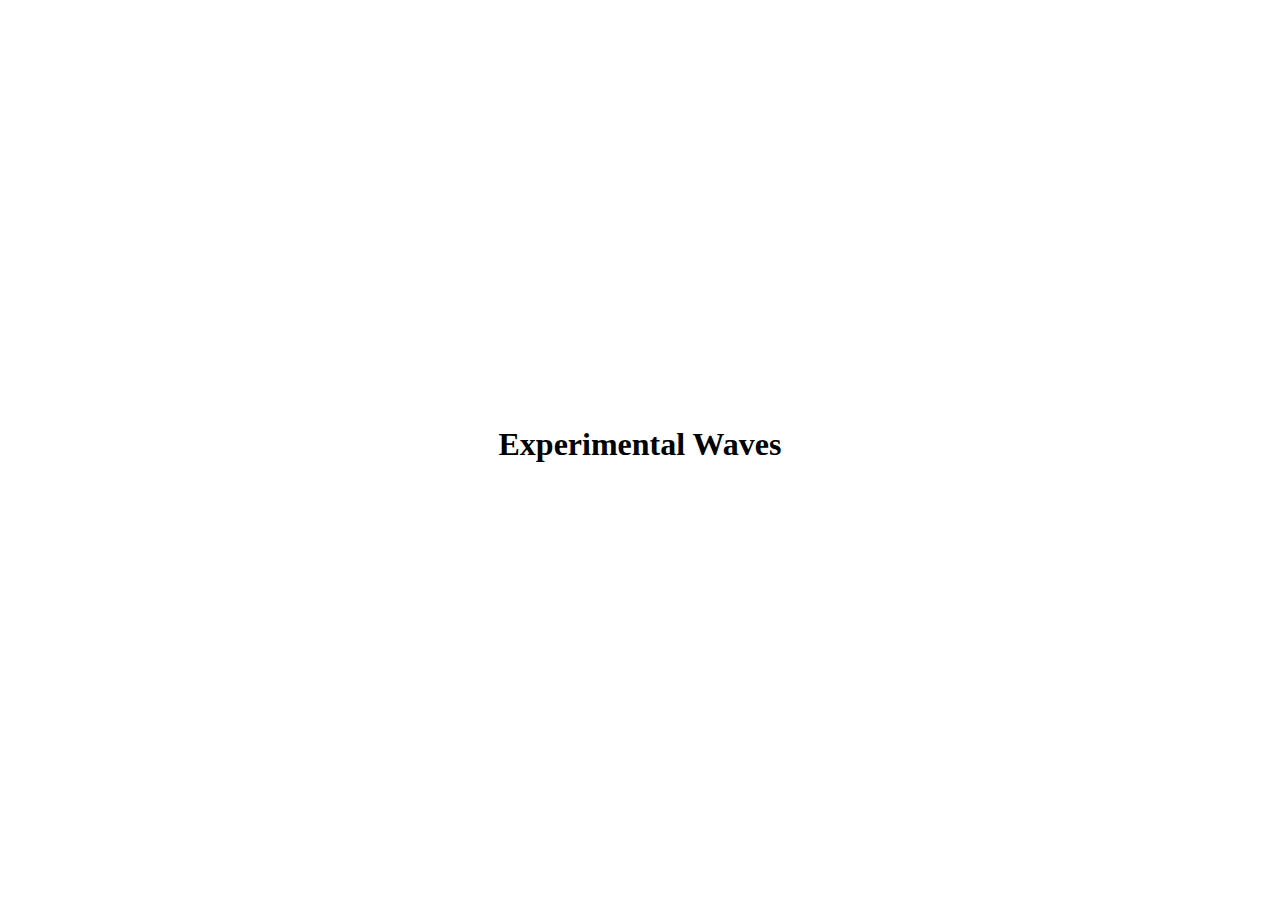
<file: index.html>
<!DOCTYPE html>
<html lang="en" dir="ltr">
  <head>
    <meta charset="utf-8">
    <title>Experimental Waves</title>
    <style media="screen">
      body {margin: 0;}
      canvas {width: 100%; height:100%;}
      #title {
      	position: absolute;
      	top: 45%;
      	width: 100%;
      	text-align: center;
      	z-index: 100;
      	display:block;
        -webkit-text-fill: false;
        -webkit-text-stroke-color: white;
        -webkit-text-fill-color: none;
      }
    </style>
  </head>

  <body>
    <div class=wrap>
      <script src="js/three.js"></script>
      <script src="js/SVGLoader.js"></script>
      <script src="js/SVGRenderer.js"></script>
      <script src="js/stats.min.js"></script>
      <script src="js/OrbitControls.js"></script>

      <!-- <script src='js/threex.terrain.js'></script>
      <script src="js/SimplexNoise.js"></script> -->

      <script id="vertexShader" type="x-shader/x-vertex">
          void main() {
              gl_Position = vec4( position, 1.0 );
          }
      </script>
      <div id="container"></div>
      <h1 id="title">Experimental Waves</h1>

      <script id="fragmentShader" type="x-shader/x-fragment">
          uniform vec2 u_resolution;
          uniform vec2 u_mouse;
          uniform float u_wheel;
          uniform float u_time;
          uniform int paletteSelect;

          vec3 pal( in float t, in vec3 a, in vec3 b, in vec3 c, in vec3 d, in float range )
          {
              //d = vec3(0,0,0);
              return a + b*cos( 6.28 * ( c * t + d ) ); // less than 6.28 results in "muted" palette -- subset of full
          }
          // COLOR PALETTE SELECTOR
          vec3 spectral_palette(float x, float range, int paletteSelect) {
              if(paletteSelect==0)     {return pal( x, vec3(0.2,0.1,0.5),vec3(0.5,0.5,0.1),vec3(1.0,0.7,0.7),vec3(0.0,0.0,0.0), range);}
              else if(paletteSelect==1){return pal( x, vec3(0.5,0.5,0.5),vec3(0.5,0.5,0.5),vec3(1.0,0.7,0.4),vec3(0.0,0.15,0.20), range);}
              else if(paletteSelect==2){return pal( x, vec3(0.5,0.5,0.5),vec3(0.5,0.5,0.5),vec3(1.0,1.0,1.0),vec3(0.0,0.33,0.67), range);}
              else if(paletteSelect==3){return pal( x, vec3(0.5,0.5,0.5),vec3(0.5,0.5,0.5),vec3(1.0,1.0,0.5),vec3(0.8,0.90,0.30), range);}
              else if(paletteSelect==4){return pal( x, vec3(0.5,0.5,0.5),vec3(0.5,0.5,0.5),vec3(1.0,1.0,1.0),vec3(0.0,0.10,0.20), range);}
              else {
              return pal( x, vec3(0.2,0.1,0.5),vec3(0.5,0.5,0.2),vec3(1.0,0.7,0.7),vec3(0.0,0.22,0.91), range);}
          }

          void main()
          {
            vec2 p = (gl_FragCoord.xy-u_resolution.xy)/max(u_resolution.x,u_resolution.y); // 2.0*
            float mouseY_amt = 0.003;
            float waveDensity = 0.66; // best between 0.5 and 0.8

            //#pragma unroll_loop
            for( int i = 1; i < 33 ; i++ ) {

              p=p+vec2(
                waveDensity / float(i) * cos( float(i) * p.y + u_time +0.1*float(i) + -1.4 ) + u_wheel, // +10.0 // put inside cos -- + mouseY_amt * u_mouse.y
                waveDensity / float(i) * cos( float(i) * p.x + u_time +0.1*float(i) ) //-1.4 // + mouseY_amt * u_mouse.x

              );

            }
            // PAT: settings: limit = 3.1415 / 1.0, offset = 0.1, speed = 0.1, colorrange = 0.1
            // EXP: settings: limit = 3.1415 / 1.0, offset = 0.1, speed = 0.1, colorrange = 1.54
            float limit = 3.1415 / 60.0 ;
            float offset = 1.0 ; //1.0
            float speed = 0.01 ;
            float colorRange = 742.0 / u_resolution.x ; // use color range in circle around mouse to effect

            float range = limit * (offset + limit * cos(u_time * speed)); // evolving colors 6.28 = "static", 0.1 = strobe
            vec3 col=spectral_palette(p.x-1.0, range, paletteSelect); //range = 48.5
            gl_FragColor=vec4(pow(col,vec3(1.0/2.2)),1.0); //1.0/2.2
          }
      </script>
      <script>
          var container;
          var title;
          var camera, scene, renderer;
          var uniforms;
          var mesh;

          init();
          loadSVG();
          GameLoop();



          function init()
          {
              container = document.getElementById( 'container' );
              title = document.getElementById( 'title' );

              camera = new THREE.PerspectiveCamera( 75, window.innerWidth / window.innerHeight, 0.1, 1000 );

              scene = new THREE.Scene();

              var geometry = new THREE.PlaneBufferGeometry( 5, 20, );
              //var geometry = new THREE.BoxBufferGeometry( 10, 10, 1 );

              uniforms = {
                  u_time: { type: "f", value: 1.0 },
                  u_resolution: { type: "v2", value: new THREE.Vector2() },
                  u_mouse: { type: "v2", value: new THREE.Vector2() },
                  u_wheel: {type: "f", value: Math.random() * 100 }, //11.0 has the spiral
                  paletteSelect: {type: "i", value: 0},
              };

              document.onclick = function(e){
                  // if (uniforms.paletteSelect.value < 4){ // number of palette variations
                  //   uniforms.paletteSelect.value++;
                  // }
                  // else uniforms.paletteSelect.value = 0;
                  // console.log(uniforms.paletteSelect.value);
                  uniforms.u_wheel.value += 1.0;
                  console.log(uniforms.u_wheel.value)
              }

              var material = new THREE.ShaderMaterial( {
                  uniforms: uniforms,
                  vertexShader: document.getElementById( 'vertexShader' ).textContent,
                  fragmentShader: document.getElementById( 'fragmentShader' ).textContent,
                  depthTest: true,
                  depthWrite: true
              } );

              //var material = new THREE.MeshBasicMaterial({color: #d6b513})

              mesh = new THREE.Mesh( geometry, material );
              scene.add( mesh );

              renderer = new THREE.WebGLRenderer();
              renderer.setPixelRatio( window.devicePixelRatio );
              container.appendChild( renderer.domElement );

              onWindowResize();

              // var stats = new Stats();
              // stats.showPanel( 1 ); // 0: fps, 1: ms, 2: mb, 3+: custom
              // document.body.appendChild( stats.dom );

              window.addEventListener( 'resize', onWindowResize, false );

              document.onmousemove = function(e){
                uniforms.u_mouse.value.x = e.pageX
                uniforms.u_mouse.value.y = e.pageY
              }

              var zoom = 1.0;
              document.onwheel = function(e){
                zoom += e.deltaY / 4.819 / 100.0 // 4.819 is the amount of scroll on Pat's mouse, discovered thru log
                uniforms.u_wheel.value += zoom;
                console.log(uniforms.u_wheel.value)
              }
          }

          function onWindowResize( event )
          {
              renderer.setSize( window.innerWidth, window.innerHeight );
              uniforms.u_resolution.value.x = renderer.domElement.width;
              uniforms.u_resolution.value.y = renderer.domElement.height;
          }

          // game logic
          function update()
          {
              // mesh.rotation.x += 0.1;
              // mesh.rotation.y += 0.1;
          }

          function render()
          {
              uniforms.u_time.value += 0.001; // SPEED OF MOVEMENT
              renderer.render( scene, camera );
          }

          // run game loop (update, render, repeat)
          function GameLoop( )
          {
            requestAnimationFrame( GameLoop );

            //stats.begin();
            update( );
            render( );
            //stats.end();
          };

          function loadSVG()
          {
            // instantiate a loader
            var loader = new THREE.SVGLoader();

            // load a SVG resource
            loader.load(
              // resource URL
              'img/logo.svg',
              // called when the resource is loaded
              function ( data ) {

                var paths = data.paths;
                var group = new THREE.Group();

                for ( var i = 0; i < paths.length; i ++ ) {

                  var path = paths[ i ];

                  var material = new THREE.MeshBasicMaterial( {
                    color: #d6b513, //path.color 0xd6b513
                    side: THREE.DoubleSide,
                    depthWrite: false
                  } );

                  var shapes = path.toShapes( true );

                  for ( var j = 0; j < shapes.length; j ++ ) {

                    var shape = shapes[ j ];
                    var geometry = new THREE.ShapeBufferGeometry( shape );
                    var mesh = new THREE.Mesh( geometry, material );
                    group.add( mesh );

                  }

                }

                scene.add( group );

                svg_renderer = new SVGRenderer.render(scene, camera);
                scene.add( svg_renderer );
                svg_renderer.setSize( 500, 500);

              },
              // called when loading is in progresses
              function ( xhr ) {

                console.log( ( xhr.loaded / xhr.total * 100 ) + '% loaded' );

              },
              // called when loading has errors
              function ( error ) {

                console.log( 'An error happened' );
              }
            );
          }
      </script>
    </div>
  </body>
</html>
</file>
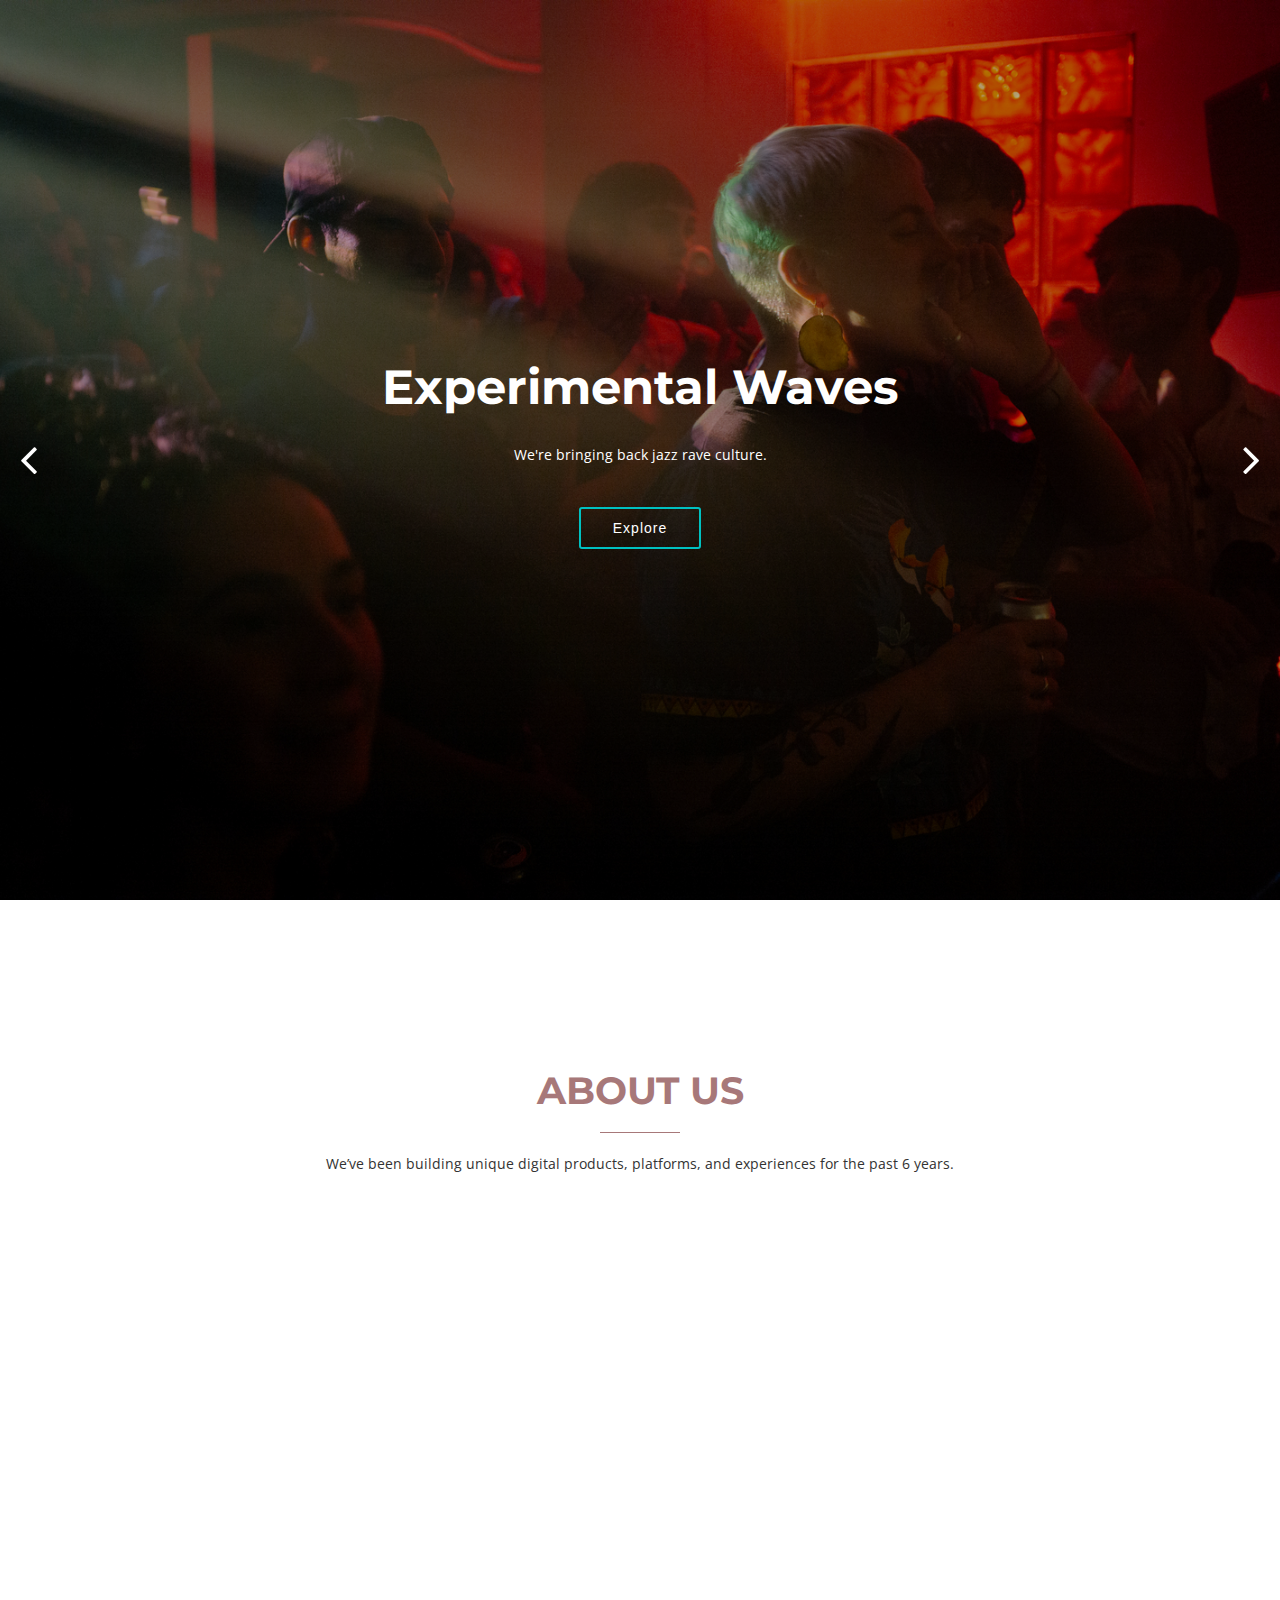
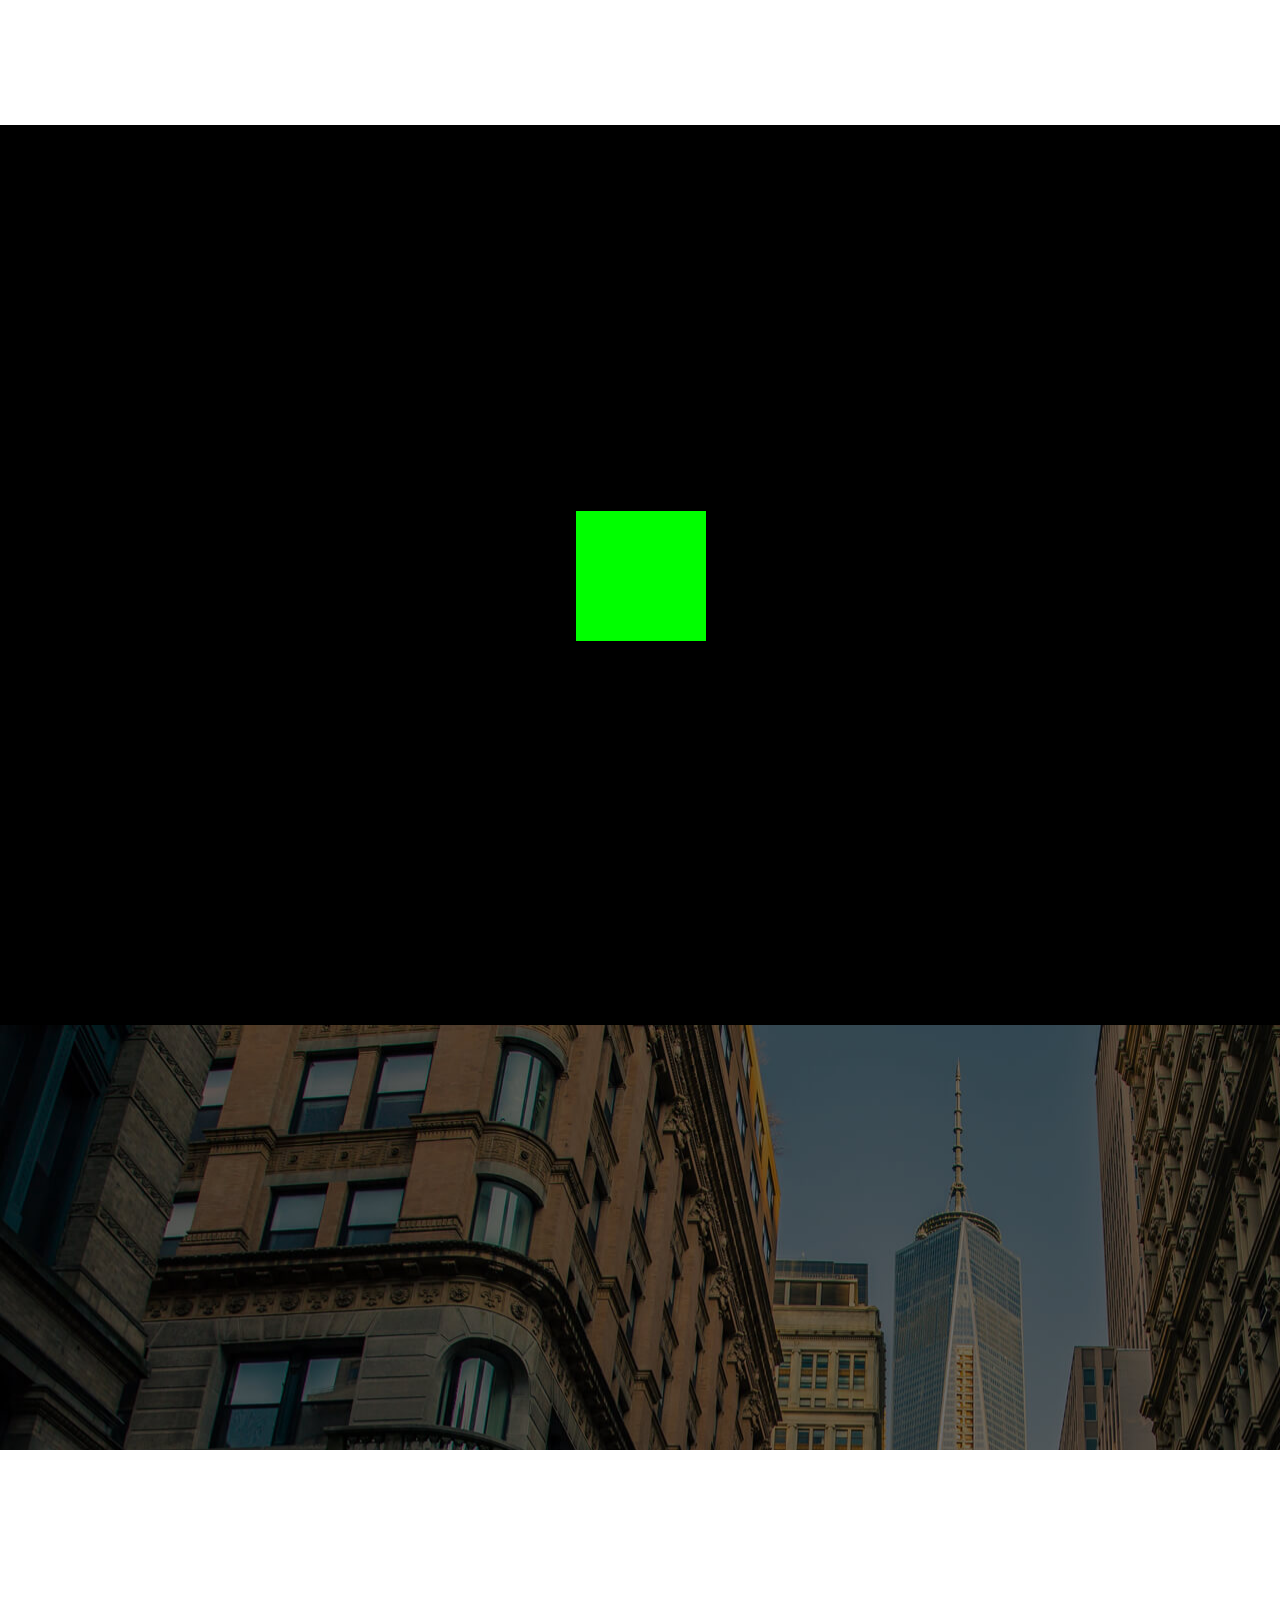
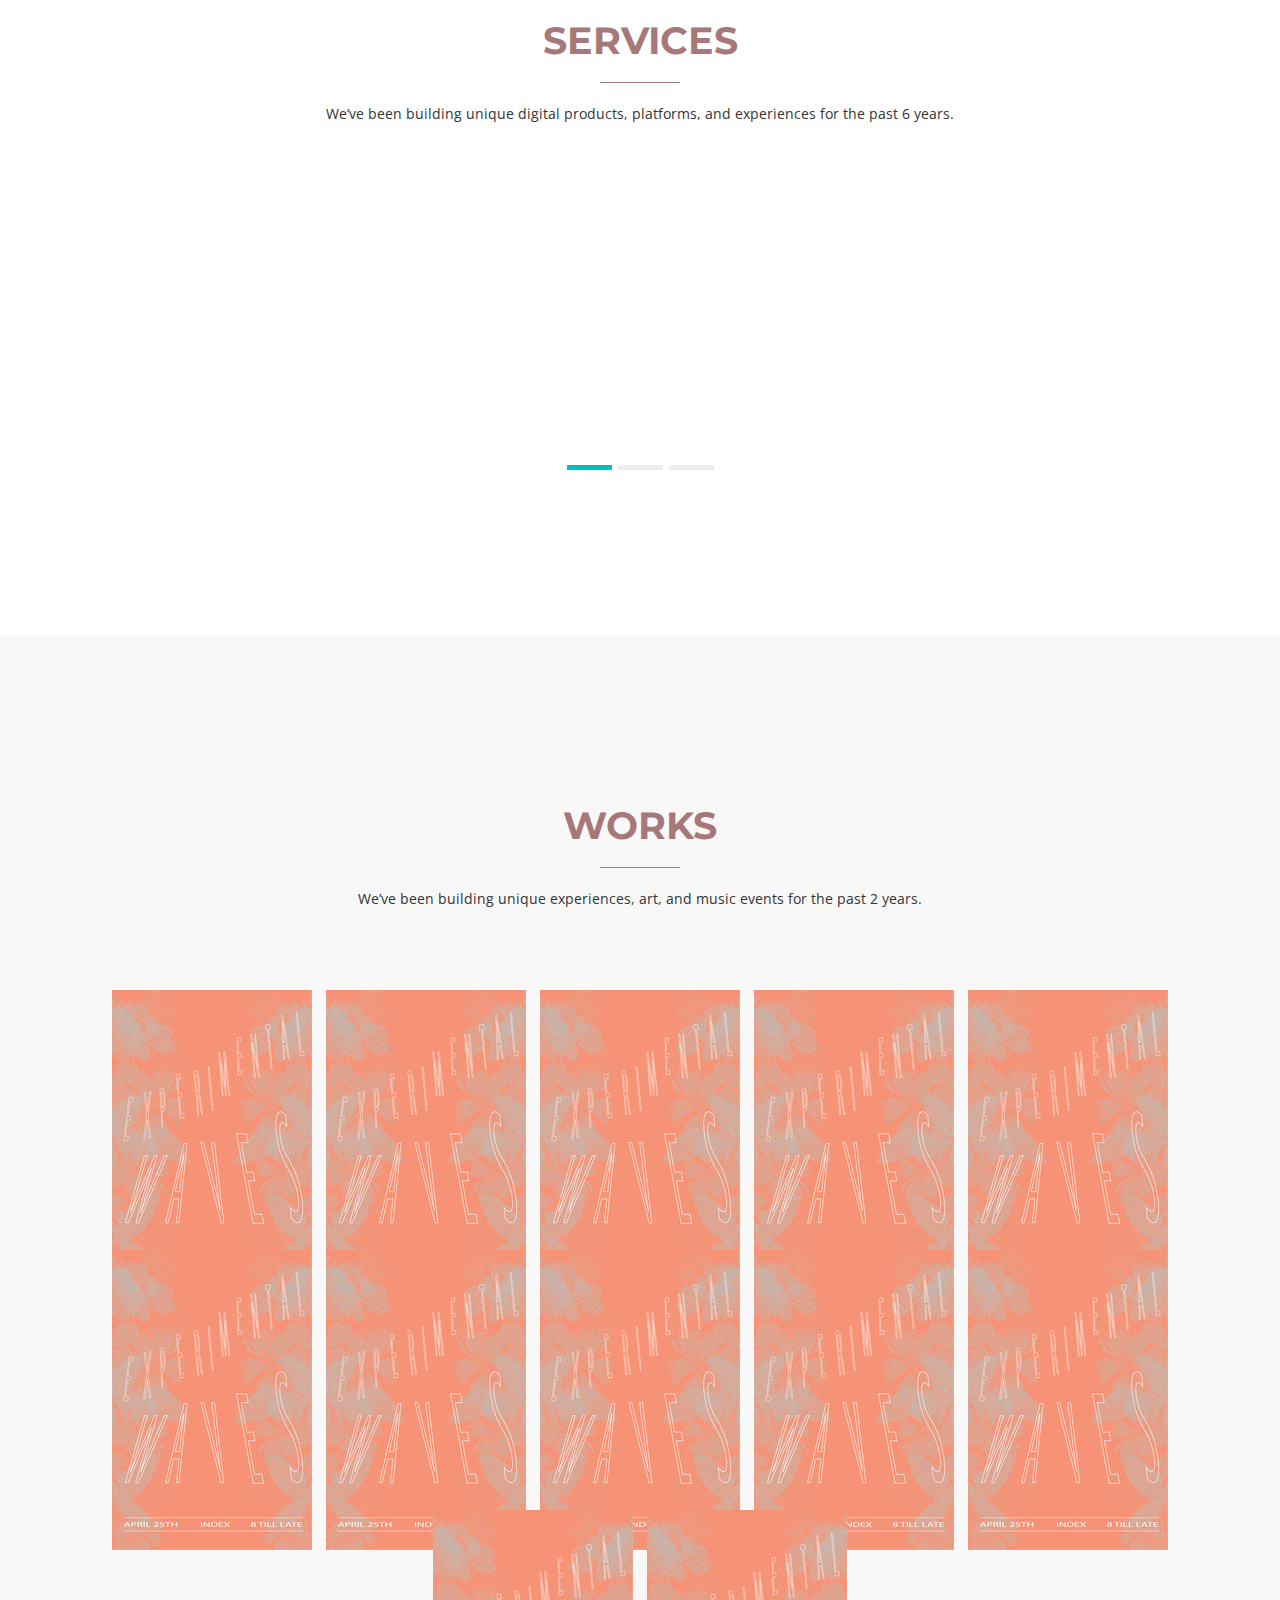
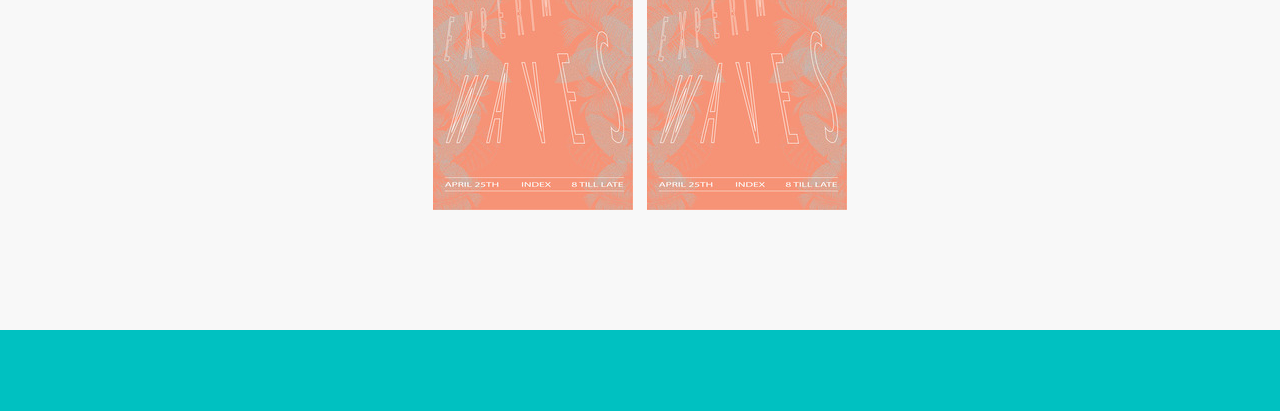
<file: bootstrapped_index.html>
<!DOCTYPE html>
<html>

<head>
  <title>Experimental Waves</title>
  <meta charset="utf-8" />
  <meta content="width=device-width, initial-scale=1, maximum-scale=1, user-scalable=no" name="viewport">
  <!-- css -->
  <link href="https://fonts.googleapis.com/css?family=Montserrat:400,700|Open+Sans:400,300,700,800" rel="stylesheet" media="screen">

  <link href="css/bootstrap.min.css" rel="stylesheet" media="screen">
  <link href="css/style.css" rel="stylesheet" media="screen">
  <link href="color/default.css" rel="stylesheet" media="screen">

  <!-- =======================================================
    Theme URL: https://bootstrapmade.com/alstar-free-parallax-bootstrap-template/
    Author: Patrick Wilkie
    Author URL: https://patchworquill.github.io
  ======================================================= -->
</head>

<body>

  <!-- Navigation -->
  <nav class="navbar navbar-default" role="navigation">
    <div class="container">
      <div class="navbar-header">
        <button type="button" class="navbar-toggle" data-toggle="collapse" data-target=".navbar-ex1-collapse">
          <span class="sr-only">Toggle nav</span>
          <span class="icon-bar"></span>
          <span class="icon-bar"></span>
          <span class="icon-bar"></span>
        </button>

        <!-- Logo text or image -->
        <a class="navbar-brand" href="index.html">Experimental Waves</a>

      </div>
      <div class="navigation collapse navbar-collapse navbar-ex1-collapse">
        <ul class="nav navbar-nav">
          <li class="current"><a href="#intro">Home</a></li>
          <li><a href="#about">About</a></li>
          <li><a href="#events">Service</a></li>
          <li><a href="#portfolio">Works</a></li>
        </ul>
      </div>
    </div>
  </nav>

  <!-- intro area -->
  <section id="intro">
    <div class="intro-container">
      <div id="introCarousel" class="carousel slide carousel-fade" data-ride="carousel">

        <div class="carousel-inner" role="listbox">

          <!-- Slide 1 -->
          <div class="item active">
            <div class="carousel-background"><img src="img/intro/h4.jpg" alt=""></div>
            <div class="carousel-container">
              <div class="carousel-content">
                <h2 class="animated fadeInDown">Experimental Waves</span></h2>
                <p class="animated fadeInUp">We're bringing back jazz rave culture.</p>
                <a href="#about" class="btn-get-started animated fadeInUp">Explore</a>
              </div>
            </div>
          </div>

          <!-- Slide 2 -->
          <div class="item">
            <div class="carousel-background"><img src="img/intro/2.jpg" alt=""></div>
            <div class="carousel-container">
              <div class="carousel-content">
                <h2 class="animated fadeInDown">Creativity and technology</span></h2>
                <p class="animated fadeInUp">We are hyperlocal. We are hightechnology. We are good music. We are experiential design.</p>
                <a href="#about" class="btn-get-started animated fadeInUp">Engage</a>
              </div>
            </div>
          </div>

          <!-- Slide 3 -->
          <div class="item">
            <div class="carousel-background"><img src="img/intro/h1.jpg" alt=""></div>
            <div class="carousel-container">
              <div class="carousel-content">
                <h2 class="animated fadeInDown">The One and Only</span></h2>
                <p class="animated fadeInUp">Experimental waves is a phenomenon.</p>
                <a href="#about" class="btn-get-started animated fadeInUp">Experiment</a>
              </div>
            </div>
          </div>

        </div>

        <a class="carousel-control-prev" href="#introCarousel" role="button" data-slide="prev">
          <span class="carousel-control-prev-icon fa fa-angle-left" aria-hidden="true"></span>
          <span class="sr-only">Previous</span>
        </a>

        <a class="carousel-control-next" href="#introCarousel" role="button" data-slide="next">
          <span class="carousel-control-next-icon fa fa-angle-right" aria-hidden="true"></span>
          <span class="sr-only">Next</span>
        </a>

      </div>
    </div>
  </section><!-- #intro -->

  <!-- About -->
  <section id="about" class="home-section bg-white">
    <div class="container">
      <div class="row">
        <div class="col-md-offset-2 col-md-8">
          <div class="wavey">
            <script src="js/three.js"></script>
            		<script>
            			var scene = new THREE.Scene();
            			var camera = new THREE.PerspectiveCamera( 75, window.innerWidth/window.innerHeight, 0.1, 1000 );

            			var renderer = new THREE.WebGLRenderer();
            			renderer.setSize( window.innerWidth, window.innerHeight );
            			document.body.appendChild( renderer.domElement );

            			var geometry = new THREE.BoxGeometry();
            			var material = new THREE.MeshBasicMaterial( { color: 0x00ff00 } );
            			var cube = new THREE.Mesh( geometry, material );
            			scene.add( cube );

            			camera.position.z = 5;

            			var animate = function () {
            				requestAnimationFrame( animate );

            				cube.rotation.x += 0.01;
            				cube.rotation.y += 0.01;

            				renderer.render( scene, camera );
            			};

            			animate();
            		</script>
          </div>
          <div class="section-heading">
            <h2>About us</h2>
            <div class="heading-line"></div>
            <p>We’ve been building unique digital products, platforms, and experiences for the past 6 years.</p>
          </div>
        </div>
      </div>
      <div class="row wow fadeInUp">
        <div class="col-md-6 about-img">
          <img src="img/about-img.jpg" alt="">
        </div>

        <div class="col-md-6 content">
          <h2>Lorem ipsum dolor sit amet, consectetur adipiscing elite storium paralate</h2>
          <h3>Excepteur sint occaecat cupidatat non proident, sunt in culpa qui officia deserunt mollit anim id est
            laborum.</h3>
          <p>
            Ullamco laboris nisi ut aliquip ex ea commodo consequat. Duis aute irure dolor in reprehenderit in
            voluptate velit esse cillum dolore eu fugiat nulla pariatur. Excepteur sint occaecat cupidatat non
            proident, sunt in culpa qui officia deserunt mollit anim id est laborum Libero justo laoreet sit amet
            cursus sit amet dictum sit. Commodo sed egestas egestas fringilla phasellus faucibus scelerisque eleifend
            donec Excepteur sint occaecat cupidatat non proident, sunt in culpa qui officia deserunt mollit anim id est
            laborum
          </p>
        </div>
      </div>
    </div>
  </section>

  <!-- Parallax 1 -->
  <section id="parallax1" class="home-section parallax" data-stellar-background-ratio="0.5">
    <div class="container">
      <div class="row">
        <div class="col-md-12">
          <div class="color-light">
            <h2 class="wow bounceInDown" data-wow-delay="0.5s">Details are the key for perfection</h2>
            <p class="lead wow bounceInUp" data-wow-delay="1s">We mix all detailed things together</p>
          </div>
        </div>
      </div>
    </div>
  </section>

  <!-- Services -->
  <section id="events" class="home-section bg-white">
    <div class="container">
      <div class="row">
        <div class="col-md-offset-2 col-md-8">
          <div class="section-heading">
            <h2>Services</h2>
            <div class="heading-line"></div>
            <p>We’ve been building unique digital products, platforms, and experiences for the past 6 years.</p>
          </div>
        </div>
      </div>
      <div class="row">
        <div class="col-md-12">
          <div id="carousel-service" class="service carousel slide">

            <!-- slides -->
            <div class="carousel-inner">
              <div class="item active">
                <div class="row">
                  <div class="col-sm-12 col-md-offset-1 col-md-6">
                    <div class="wow bounceInLeft">
                      <h4>Website Design</h4>
                      <p>Lorem ipsum dolor sit amet, consectetur adipisicing elit, sed do eiusmod tempor incididunt ut
                        labore et dolore magna.</p>
                    </div>
                  </div>
                  <div class="col-sm-12 col-md-5">
                    <div class="screenshot wow bounceInRight">
                      <img src="img/screenshots/1.png" class="img-responsive" alt="" />
                    </div>
                  </div>
                </div>
              </div>
              <div class="item">
                <div class="row">
                  <div class="col-sm-12 col-md-offset-1 col-md-6">
                    <div class="wow bounceInLeft">
                      <h4>Brand Identity</h4>
                      <p>Lorem ipsum dolor sit amet, consectetur adipisicing elit, sed do eiusmod tempor incididunt ut
                        labore et dolore magna.</p>
                    </div>
                  </div>
                  <div class="col-sm-12 col-md-5">
                    <div class="screenshot wow bounceInRight">
                      <img src="img/screenshots/2.png" class="img-responsive" alt="" />
                    </div>
                  </div>
                </div>
              </div>
              <div class="item">
                <div class="row">
                  <div class="col-sm-12 col-md-offset-1 col-md-6">
                    <div class="wow bounceInLeft">
                      <h4>Web & Mobile Apps</h4>
                      <p>Lorem ipsum dolor sit amet, consectetur adipisicing elit, sed do eiusmod tempor incididunt ut
                        labore et dolore magna.</p>
                    </div>
                  </div>
                  <div class="col-sm-12 col-md-5">
                    <div class="screenshot wow bounceInRight">
                      <img src="img/screenshots/3.png" class="img-responsive" alt="" />
                    </div>
                  </div>
                </div>
              </div>
            </div>

            <!-- Indicators -->
            <ol class="carousel-indicators">
              <li data-target="#carousel-service" data-slide-to="0" class="active"></li>
              <li data-target="#carousel-service" data-slide-to="1"></li>
              <li data-target="#carousel-service" data-slide-to="2"></li>
            </ol>
          </div>
        </div>
      </div>
    </div>
  </section>

  <!-- Works -->
  <section id="portfolio" class="home-section bg-gray">
    <div class="container">
      <div class="row">
        <div class="col-md-offset-2 col-md-8">
          <div class="section-heading">
            <h2>Works</h2>
            <div class="heading-line"></div>
            <p>We’ve been building unique experiences, art, and music events for the past 2 years.</p>
          </div>
        </div>
      </div>
      <div class="row">
        <div class="col-lg-12">

          <ul id="og-grid" class="og-grid">
            <li>
              <a href="https://bootstrapmade.com" data-largesrc="img/works/1.jpg" data-title="Portfolio title" data-description="April 25, 2019">
                <img src="img/works/thumbs/r1.jpg" alt="" />
              </a>
            </li>
            <li>
              <a href="https://bootstrapmade.com" data-largesrc="img/works/2.jpg" data-title="Portfolio title" data-description="Mea an eros periculis dignissim, quo mollis nostrum elaboraret et. Id quem perfecto mel, no etiam perfecto qui. No nisl legere recusabo nam, ius an tale pericula evertitur, dicat phaedrum qui in. Usu numquam legendos in, voluptaria sadipscing ut vel. Eu eum mandamus volutpat gubergren, eos ad detracto nominati, ne eum idque elitr aliquam.">
                <img src="img/works/thumbs/r1.jpg" alt="" />
              </a>
            </li>
            <li>
              <a href="https://bootstrapmade.com" data-largesrc="img/works/3.jpg" data-title="Portfolio title" data-description="Vim ad persecuti appellantur. Eam ignota deterruisset eu, in omnis fierent convenire sed. Ne nulla veritus vel, liber euripidis in eos. Postea comprehensam vis in, detracto deseruisse mei ea. Ex sadipscing deterruisset concludaturque quo.">
                <img src="img/works/thumbs/r1.jpg" alt="img01" />
              </a>
            </li>
            <li>
              <a href="https://bootstrapmade.com" data-largesrc="img/works/4.jpg" data-title="Portfolio title" data-description="In mentitum forensibus nec, nibh eripuit ut pri, tale illud voluptatum ut sea. Sed oratio repudiare ei, cum an magna labitur, eu atqui augue mei. Pri consul detracto eu, solet nusquam accusam ex vim, an movet interesset necessitatibus mea.">
                <img src="img/works/thumbs/r1.jpg" alt="img01" />
              </a>
            </li>
            <li>
              <a href="https://bootstrapmade.com" data-largesrc="img/works/5.jpg" data-title="Portfolio title" data-description="Duo te dico volutpat, unum elit oblique per id. Ne duo mollis sapientem intellegebat. Per at augue vidisse percipit, pri vocibus assueverit interesset ut, no dolore luptatum incorrupte nec. In mentitum forensibus nec, nibh eripuit ut pri, tale illud voluptatum ut sea">
                <img src="img/works/thumbs/r1.jpg" alt="img01" />
              </a>
            </li>
            <li>
              <a href="https://bootstrapmade.com" data-largesrc="img/works/6.jpg" data-title="Portfolio title" data-description="Id elit saepe pro. In atomorum constituam definitionem quo, at torquatos sadipscing eum, ut eum wisi meis mentitum. Probo feugiat ea duo. An usu platonem instructior, qui dolores inciderint ad. Te elit essent mea, vim ne atqui legimus invenire, ad dolor vitae sea.">
                <img src="img/works/thumbs/r1.jpg" alt="img01" />
              </a>
            </li>
            <li>
              <a href="https://bootstrapmade.com" data-largesrc="img/works/7.jpg" data-title="Portfolio title" data-description="Duo te dico volutpat, unum elit oblique per id. Ne duo mollis sapientem intellegebat. Per at augue vidisse percipit, pri vocibus assueverit interesset ut, no dolore luptatum incorrupte nec. In mentitum forensibus nec, nibh eripuit ut pri, tale illud voluptatum ut sea. Sed oratio repudiare ei, cum an magna labitur, eu atqui augue mei.">
                <img src="img/works/thumbs/r1.jpg" alt="img01" />
              </a>
            </li>
            <li>
              <a href="https://bootstrapmade.com" data-largesrc="img/works/8.jpg" data-title="Portfolio title" data-description="No nisl legere recusabo nam, ius an tale pericula evertitur, dicat phaedrum qui in. Usu numquam legendos in, voluptaria sadipscing ut vel. Eu eum mandamus volutpat gubergren, eos ad detracto nominati, ne eum idque elitr aliquam.">
                <img src="img/works/thumbs/r1.jpg" alt="img01" />
              </a>
            </li>
            <li>
              <a href="https://bootstrapmade.com" data-largesrc="img/works/9.jpg" data-title="Portfolio title" data-description="Lorem ipsum dolor sit amet, ex pri quod ferri fastidii. Mazim philosophia eum ad, facilisis laboramus te est. Eam magna fabellas ut. Ne vis diceret accumsan salutandi, pro in impedit accusamus dissentias, ut nonumy eloquentiam ius.">
                <img src="img/works/thumbs/r1.jpg" alt="img01" />
              </a>
            </li>
            <li>
              <a href="https://bootstrapmade.com" data-largesrc="img/works/10.jpg" data-title="Portfolio title" data-description="Duo te dico volutpat, unum elit oblique per id. Ne duo mollis sapientem intellegebat. Per at augue vidisse percipit, pri vocibus assueverit interesset ut, no dolore luptatum incorrupte nec. In mentitum forensibus nec, nibh eripuit ut pri, tale illud voluptatum ut sea. Sed oratio repudiare ei, cum an magna labitur, eu atqui augue mei. Pri consul detracto eu, solet nusquam accusam ex vim.">
                <img src="img/works/thumbs/r1.jpg" alt="img01" />
              </a>
            </li>
            <li>
              <a href="https://bootstrapmade.com" data-largesrc="img/works/11.jpg" data-title="Portfolio title" data-description="Vim ad persecuti appellantur. Eam ignota deterruisset eu, in omnis fierent convenire sed. Ne nulla veritus vel, liber euripidis in eos. Postea comprehensam vis in, detracto deseruisse mei ea. Ex sadipscing deterruisset concludaturque quo.">
                <img src="img/works/thumbs/r1.jpg" alt="img01" />
              </a>
            </li>
            <li>
              <a href="https://bootstrapmade.com" data-largesrc="img/works/12.jpg" data-title="Portfolio title" data-description="Mea an eros periculis dignissim, quo mollis nostrum elaboraret et. Id quem perfecto mel, no etiam perfecto qui. No nisl legere recusabo nam, ius an tale pericula evertitur, dicat phaedrum qui in. Usu numquam legendos in, voluptaria sadipscing ut vel. Eu eum mandamus volutpat gubergren, eos ad detracto nominati, ne eum idque elitr aliquam.">
                <img src="img/works/thumbs/r1.jpg" alt="img01" />
              </a>
            </li>
          </ul>

        </div>
      </div>
    </div>
  </section>

  <!-- Contact -->
  <!--section id="contact" class="home-section bg-gray">
    <div class="container">
      <div class="row">
        <div class="col-md-offset-2 col-md-8">
          <div class="section-heading">
            <h2>Contact us</h2>
            <div class="heading-line"></div>
            <p>If you have any question or just want to say 'hello' to Alstar web studio please fill out form below and
              we will be get in touch with you within 24 hours. </p>
          </div>
        </div>
      </div>

      <div class="row">
        <div class="col-md-offset-2 col-md-8">
          <div id="sendmessage">Your message has been sent. Thank you!</div>
          <div id="errormessage"></div>

          <form action="" method="post" class="form-horizontal contactForm" role="form">
            <div class="col-md-offset-2 col-md-8">
              <div class="form-group">
                <input type="text" name="name" class="form-control" id="name" placeholder="Your Name" data-rule="minlen:4"
                  data-msg="Please enter at least 4 chars" />
                <div class="validation"></div>
              </div>
            </div>

            <div class="col-md-offset-2 col-md-8">
              <div class="form-group">
                <input type="email" class="form-control" name="email" id="email" placeholder="Your Email" data-rule="email"
                  data-msg="Please enter a valid email" />
                <div class="validation"></div>
              </div>
            </div>

            <div class="col-md-offset-2 col-md-8">
              <div class="form-group">
                <input type="text" class="form-control" name="subject" id="subject" placeholder="Subject" data-rule="minlen:4"
                  data-msg="Please enter at least 8 chars of subject" />
                <div class="validation"></div>
              </div>
            </div>

            <div class="col-md-offset-2 col-md-8">
              <div class="form-group">
                <textarea class="form-control" name="message" rows="5" data-rule="required" data-msg="Please write something for us"
                  placeholder="Message"></textarea>
                <div class="validation"></div>
              </div>
            </div>
            <div class="form-group">
              <div class="col-md-offset-2 col-md-8">
                <button type="submit" class="btn btn-theme btn-lg btn-block">Send message</button>
              </div>
            </div>
          </form>

        </div>
      </div>

    </div>
  </section-->

  <!-- Footer -->
  <footer>
    <div class="container">
      <div class="row">
        <div class="col-md-12">
          </div>
        </div>
      </div>
    </div>
  </footer>

  <a href="#" class="back-to-top"><i class="fa fa-chevron-up"></i></a>

  <!-- js -->
  <script src="js/jquery.js"></script>
  <script src="js/bootstrap.min.js"></script>
  <script src="js/wow.min.js"></script>
  <script src="js/jquery.scrollTo.min.js"></script>
  <script src="js/jquery.nav.js"></script>
  <script src="js/modernizr.custom.js"></script>
  <script src="js/grid.js"></script>
  <script src="js/stellar.js"></script>
  <!-- Contact Form JavaScript File -->
  <script src="contactform/contactform.js"></script>

  <script src="https://jeromeetienne.github.io/threex.terrain/examples/vendor/three.js/build/three-min.js"></script>
  <script src="https://jeromeetienne.github.io/threex.terrain/examples/vendor/three.js/examples/js/SimplexNoise.js"></script>
  <script src="https://jeromeetienne.github.io/threex.terrain/threex.terrain.js"></script>
  <script src="js/topograph.js"></script>
  <!-- Template Custom Javascript File -->
  <script src="js/custom.js"></script>
</body>
</html>
</file>
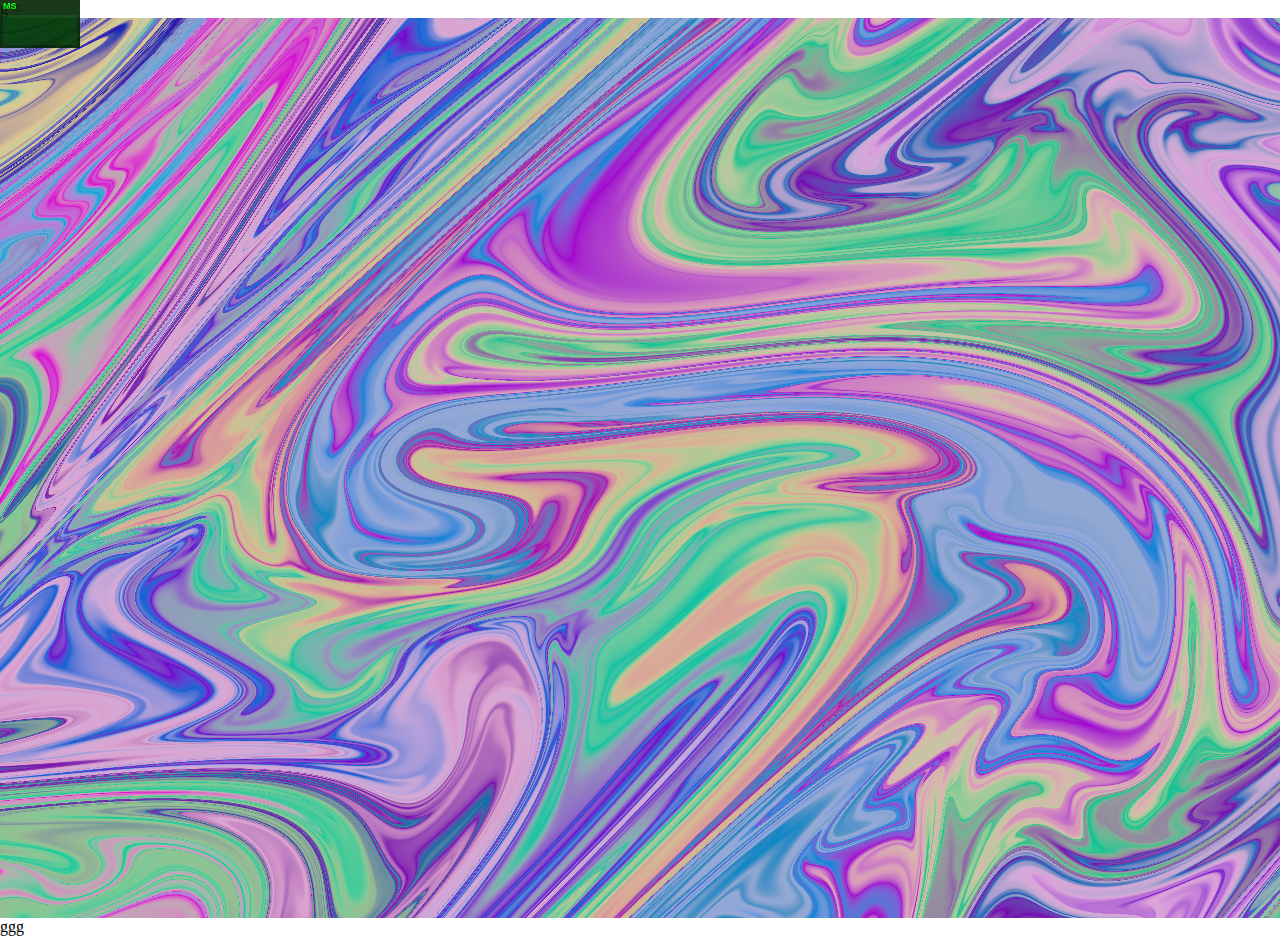
<file: index_old.html>
g<!DOCTYPE html>
<html lang="en" dir="ltr">
  <head>
    <meta charset="utf-8">
    <title>Experimental Waves</title>
    <<style media="screen">
      body {margin: 0;}
      canvas {width: 100%; height:100%;}
    </style>
  </head>

  <body>
    <script src="js/three.js"></script>
    <script src="js/stats.min.js"></script>
    <script src="js/OrbitControls.js"></script>
    <script src="js/EffectComposer.js"></script>
    <script src="js/FilmPass.js"></script>
    <script src="js/MaskPass.js"></script>
    <script src="js/UnrealBloomPass.js"></script>
    <script src='js/threex.terrain.js'></script>
    <script src="js/SimplexNoise.js"></script>
    <script id="vertexShader" type="x-shader/x-vertex">
        // attribute float vertexDisplacement;
        // uniform float delta;
        // varying float vOpacity;
        // varying vec3 vUv;

        void main() {
            //vUv = position;
            // vOpacity = vertexDisplacement;
            //
            // vec3 p = position;
            //
            // p.x += sin(vertexDisplacement) * 50.0;
            // p.y += cos(vertexDisplacement) * 50.0;

            //vec4 modelViewPosition = modelViewMatrix * vec4(position, 1.0);
            //gl_Position = projectionMatrix * modelViewPosition;
            gl_Position = vec4( position, 1.0 );
        }
    </script>
    <div id="container"></div>
    <script src="js/three.min.js"></script>
    <script id="fragmentShader" type="x-shader/x-fragment">
        // uniform float delta;
        // varying float vOpacity;
        // varying vec3 vUv;

        uniform vec2 u_resolution;
        uniform float u_time;
        uniform int paletteSelect;

        vec3 pal( in float t, in vec3 a, in vec3 b, in vec3 c, in vec3 d, in float range )
        {
            return a + b*cos( range*(c*t+d) ); // less than 6.28 results in "muted" palette -- subset of full
        }
        // COLOR PALETTE SELECTOR
        vec3 spectral_palette(float x, float range) {
            //return pal( x, vec3(0.5,0.5,0.5),vec3(0.5,0.5,0.5),vec3(1.0,0.7,0.4),vec3(0.0,0.15,0.20), range);
            //return pal( x, vec3(0.5,0.5,0.5),vec3(0.5,0.5,0.5),vec3(1.0,1.0,1.0),vec3(0.0,0.33,0.67), range);

            //return pal( x, vec3(0.5,0.5,0.5),vec3(0.5,0.5,0.5),vec3(1.0,1.0,0.5),vec3(0.8,0.90,0.30), range);
            //return pal( x, vec3(0.5,0.5,0.5),vec3(0.5,0.5,0.5),vec3(1.0,1.0,1.0),vec3(0.0,0.10,0.20), range);
            return pal( x, vec3(0.2,0.1,0.5),vec3(0.5,0.5,0.2),vec3(1.0,0.7,0.7),vec3(0.0,0.22,0.91), range);
        }



        void main()
        {
          // vec2 st = gl_FragCoord.xy/u_resolution.xy;
          //gl_FragColor=vec4(st.x,st.y,0.0,1.0);

          vec2 p = (2.0*gl_FragCoord.xy-u_resolution.xy)/max(u_resolution.x,u_resolution.y);
          float cutOff = 0.6;

          //#pragma unroll_loop
          for( int i = 1; i < 50 ; i++ ) {

            p=p+vec2(
              cutOff / float(i)*cos(float(i)*p.y+ u_time +0.1*float(i))+10.0,
              cutOff / float(i)*cos(float(i)*p.x+ u_time +0.1*float(i+1))-1.4
            );

          }
          //float range = 3.1415 * (1.0 + 3.1415*cos(u_time * 0.01)); // evolving colors 6.28 = "static", 0.1 = strobe
          float range = 3.1415 * (1.0 + 3.1415*cos(u_time * 0.1)); // evolving colors 6.28 = "static", 0.1 = strobe
          vec3 col=spectral_palette(p.x-48.5, range);
          gl_FragColor=vec4(pow(col,vec3(1.0/2.2)),1.0);
        }
    </script>
    <script>
        var container;
        var camera, scene, renderer;
        var uniforms;
        var mesh;

        init();
        GameLoop();

        function init() {
            container = document.getElementById( 'container' );

            camera = new THREE.PerspectiveCamera( 75, window.innerWidth / window.innerHeight, 0.1, 1000 );

            scene = new THREE.Scene();

            //var geometry = new THREE.PlaneBufferGeometry( 5, 20, 32 );
            var geometry = new THREE.BoxBufferGeometry( 10, 10, 1 );

            uniforms = {
                u_time: { type: "f", value: 1.0 },
                u_resolution: { type: "v2", value: new THREE.Vector2() },
                u_mouse: { type: "v2", value: new THREE.Vector2() },
                delta: {type: "f", value: 1.0 },
                paletteSelect: {type: "i", value: 0 }
            };

            // var vertexDisplacement = new Float32Array(geometry.attributes.position.count);
            // for (var i = 0; i < vertexDisplacement.length; i++) {
            //   vertexDisplacement[i] = Math.sin(i);
            // }

            var paletteSelect = 0;
            document.onmouseclick = function(e){
              if (paletteSelect < 5){
              uniforms.paletteSelect++;
              }
              else paletteSelect = 0;
            }

            //geometry.addAttribute('vertexDisplacement', new THREE.BufferAttribute(vertexDisplacement, 1));

            var material = new THREE.ShaderMaterial( {
                uniforms: uniforms,
                vertexShader: document.getElementById( 'vertexShader' ).textContent,
                fragmentShader: document.getElementById( 'fragmentShader' ).textContent,
                depthTest: true,
				        depthWrite: true
            } );

            mesh = new THREE.Mesh( geometry, material );
            scene.add( mesh );

            renderer = new THREE.WebGLRenderer();
            renderer.setPixelRatio( window.devicePixelRatio );
            container.appendChild( renderer.domElement );

            onWindowResize();

            var stats = new Stats();
            stats.showPanel( 1 ); // 0: fps, 1: ms, 2: mb, 3+: custom
            document.body.appendChild( stats.dom );

            window.addEventListener( 'resize', onWindowResize, false );

            document.onmousemove = function(e){
              uniforms.u_mouse.value.x = e.pageX
              uniforms.u_mouse.value.y = e.pageY
            }
        }

        function onWindowResize( event ) {
            renderer.setSize( window.innerWidth, window.innerHeight );
            uniforms.u_resolution.value.x = renderer.domElement.width;
            uniforms.u_resolution.value.y = renderer.domElement.height;
        }

        // game logic
        function update() {
            // mesh.rotation.x += 0.1;
            // mesh.rotation.y += 0.1;
        }

        function render() {
            uniforms.u_time.value += 0.0005; // 0.01 normal speed (too fast)
            renderer.render( scene, camera );
        }

        // run game loop (update, render, repeat)
        function GameLoop( )
        {
          requestAnimationFrame( GameLoop );

          //stats.begin();
          update( );
          render( );
          //stats.end();
        };

    </script>
</body>
</html>ggg
</file>
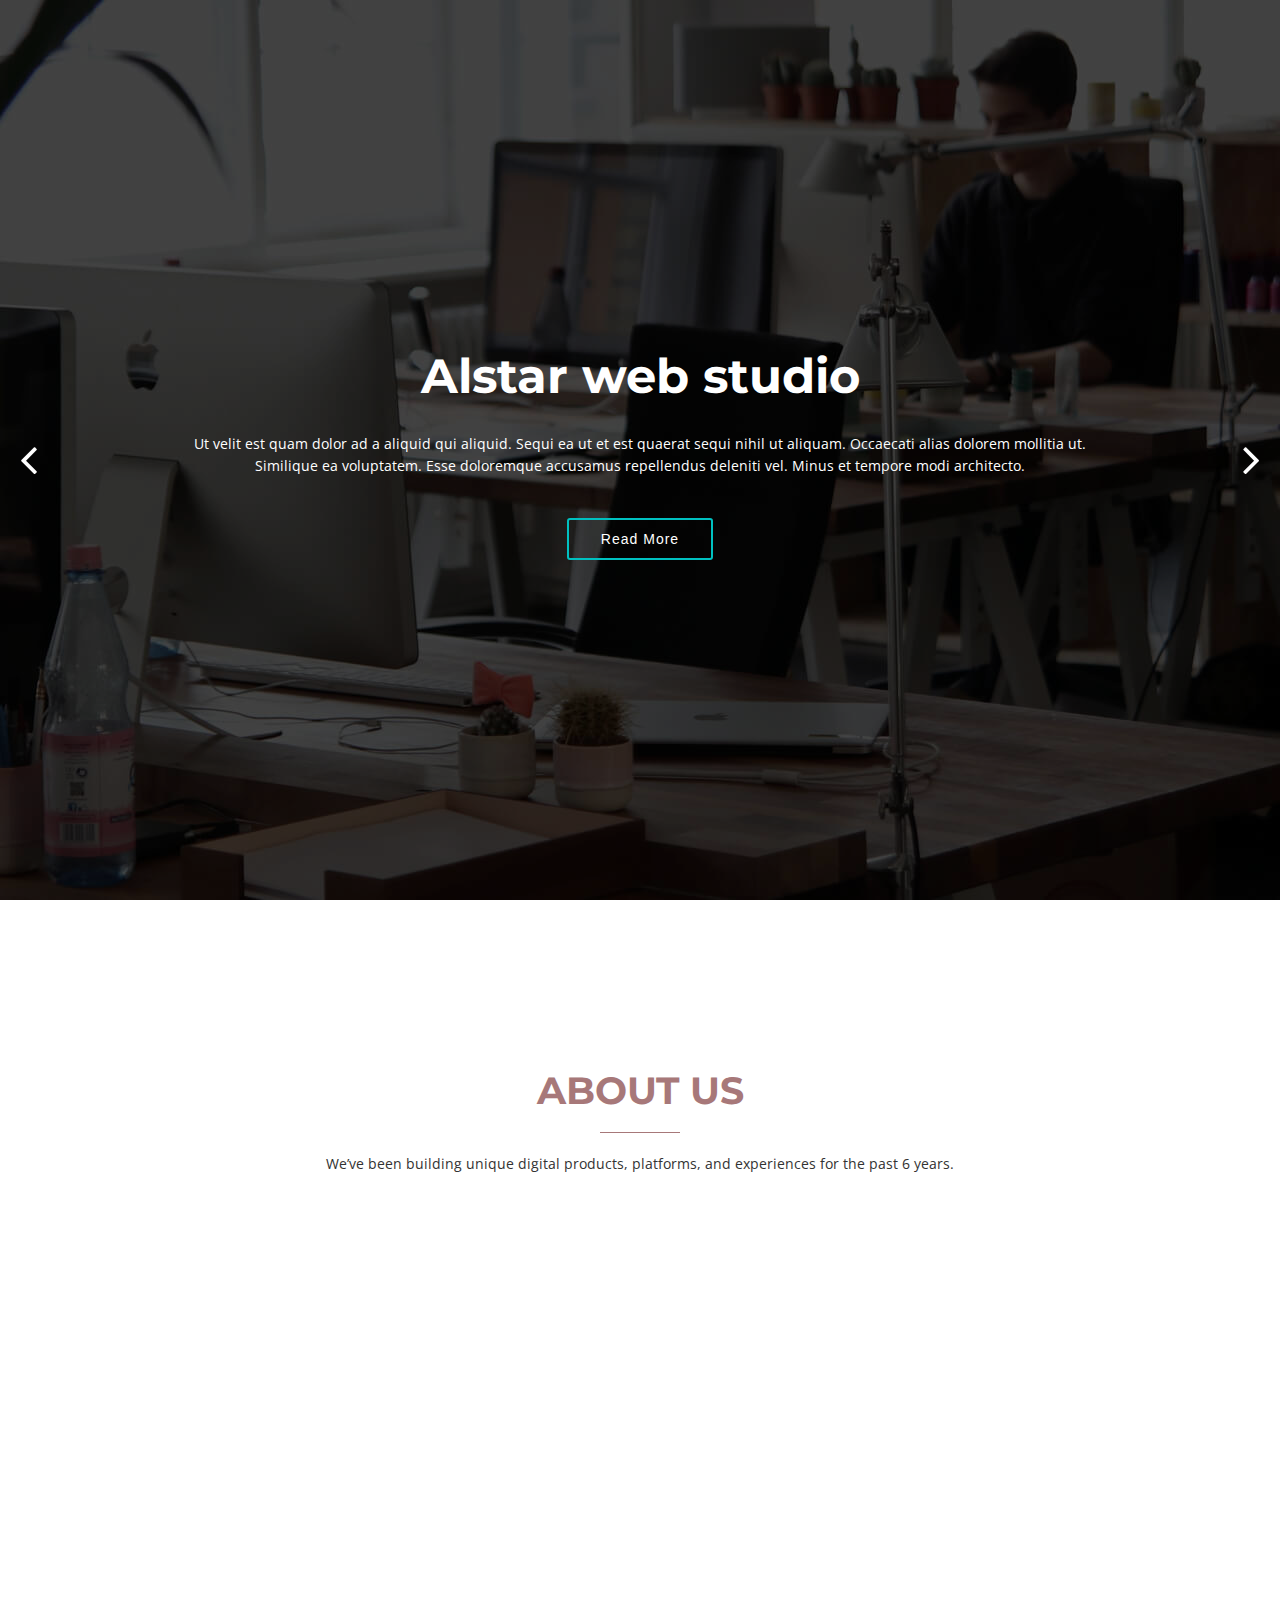
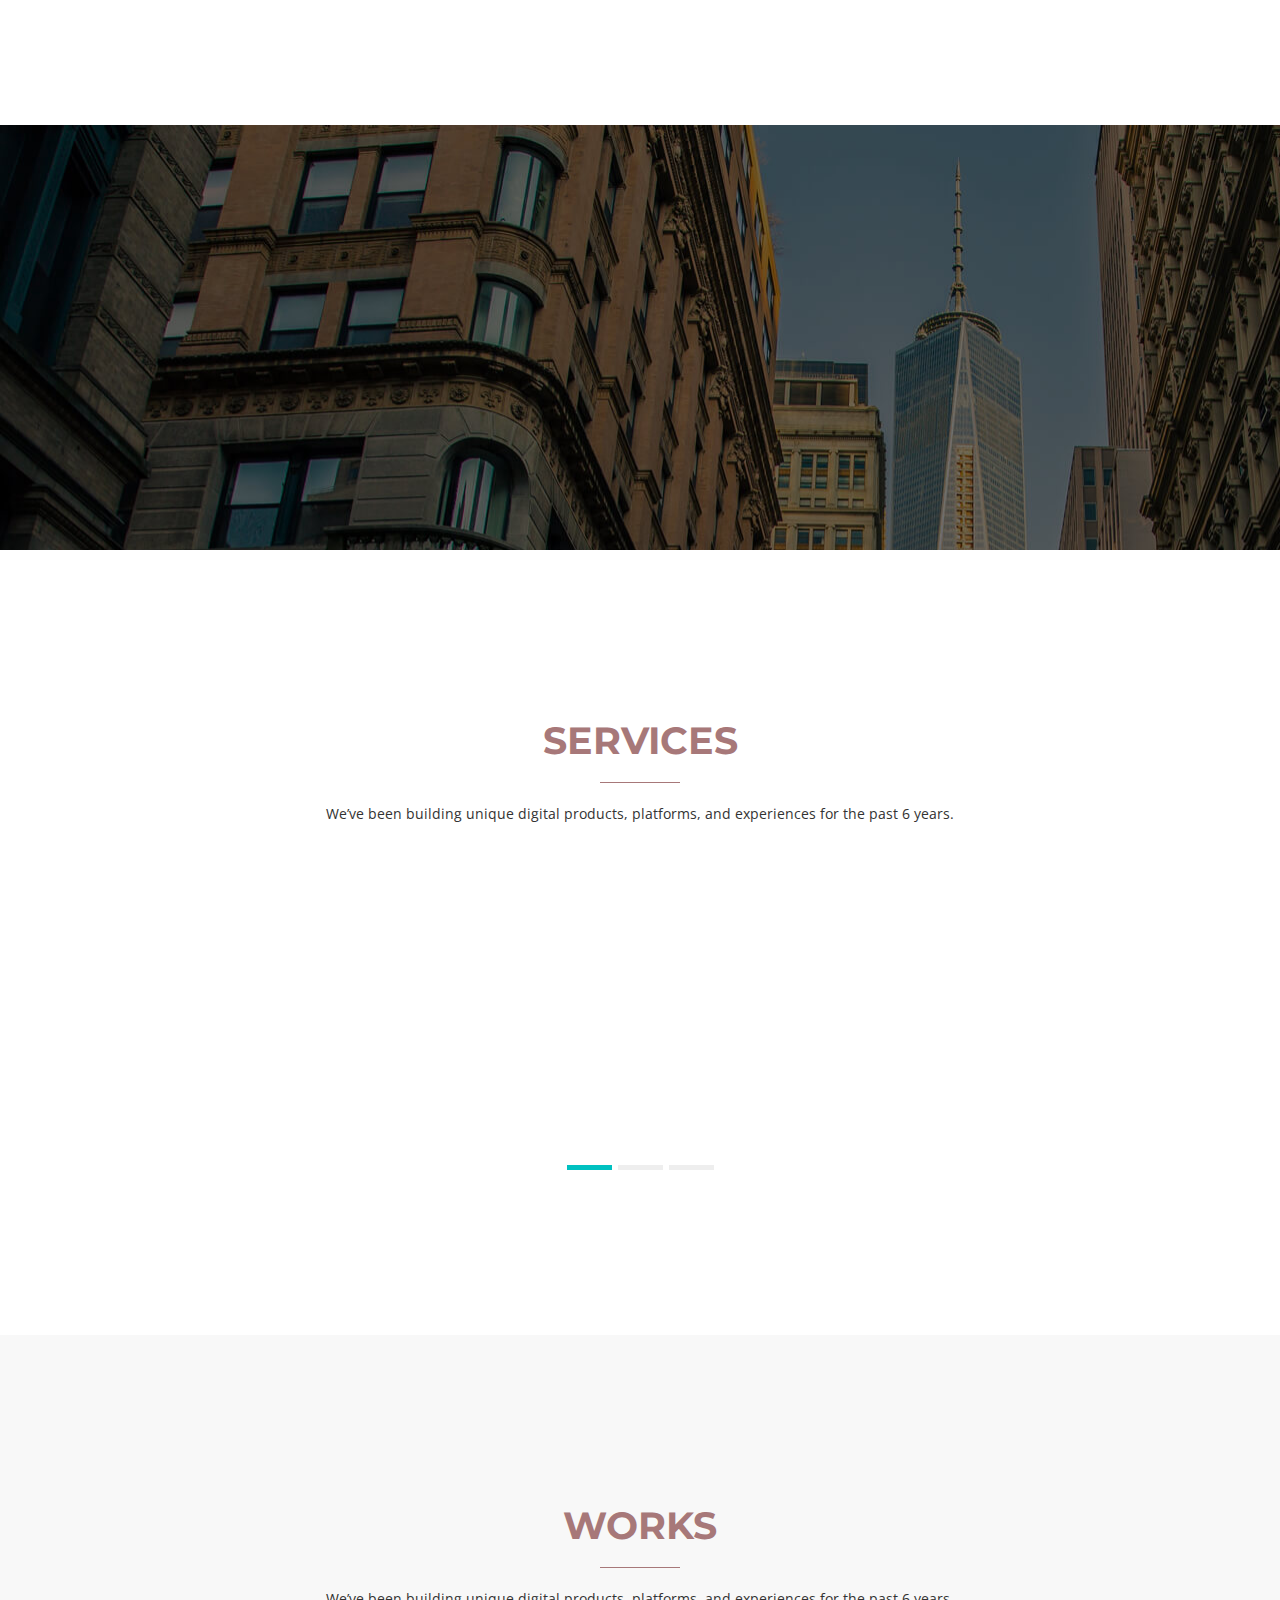
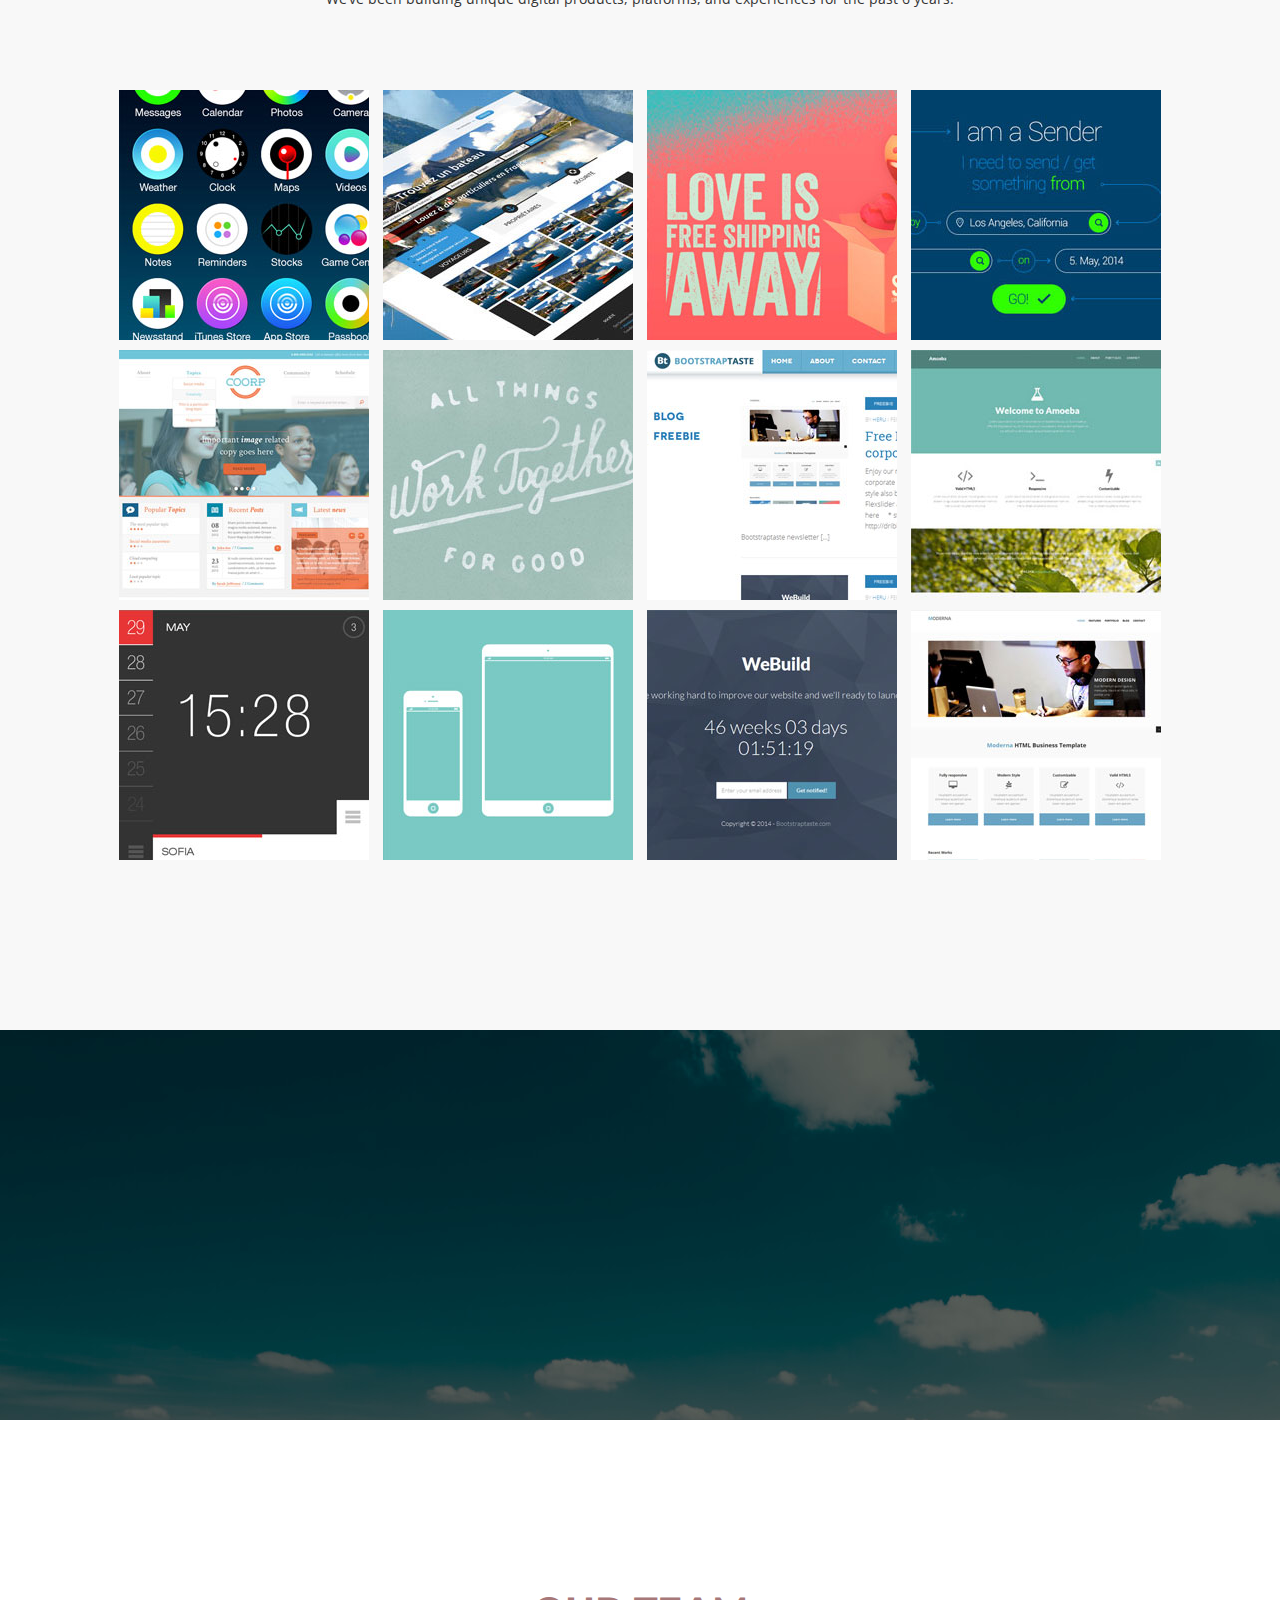
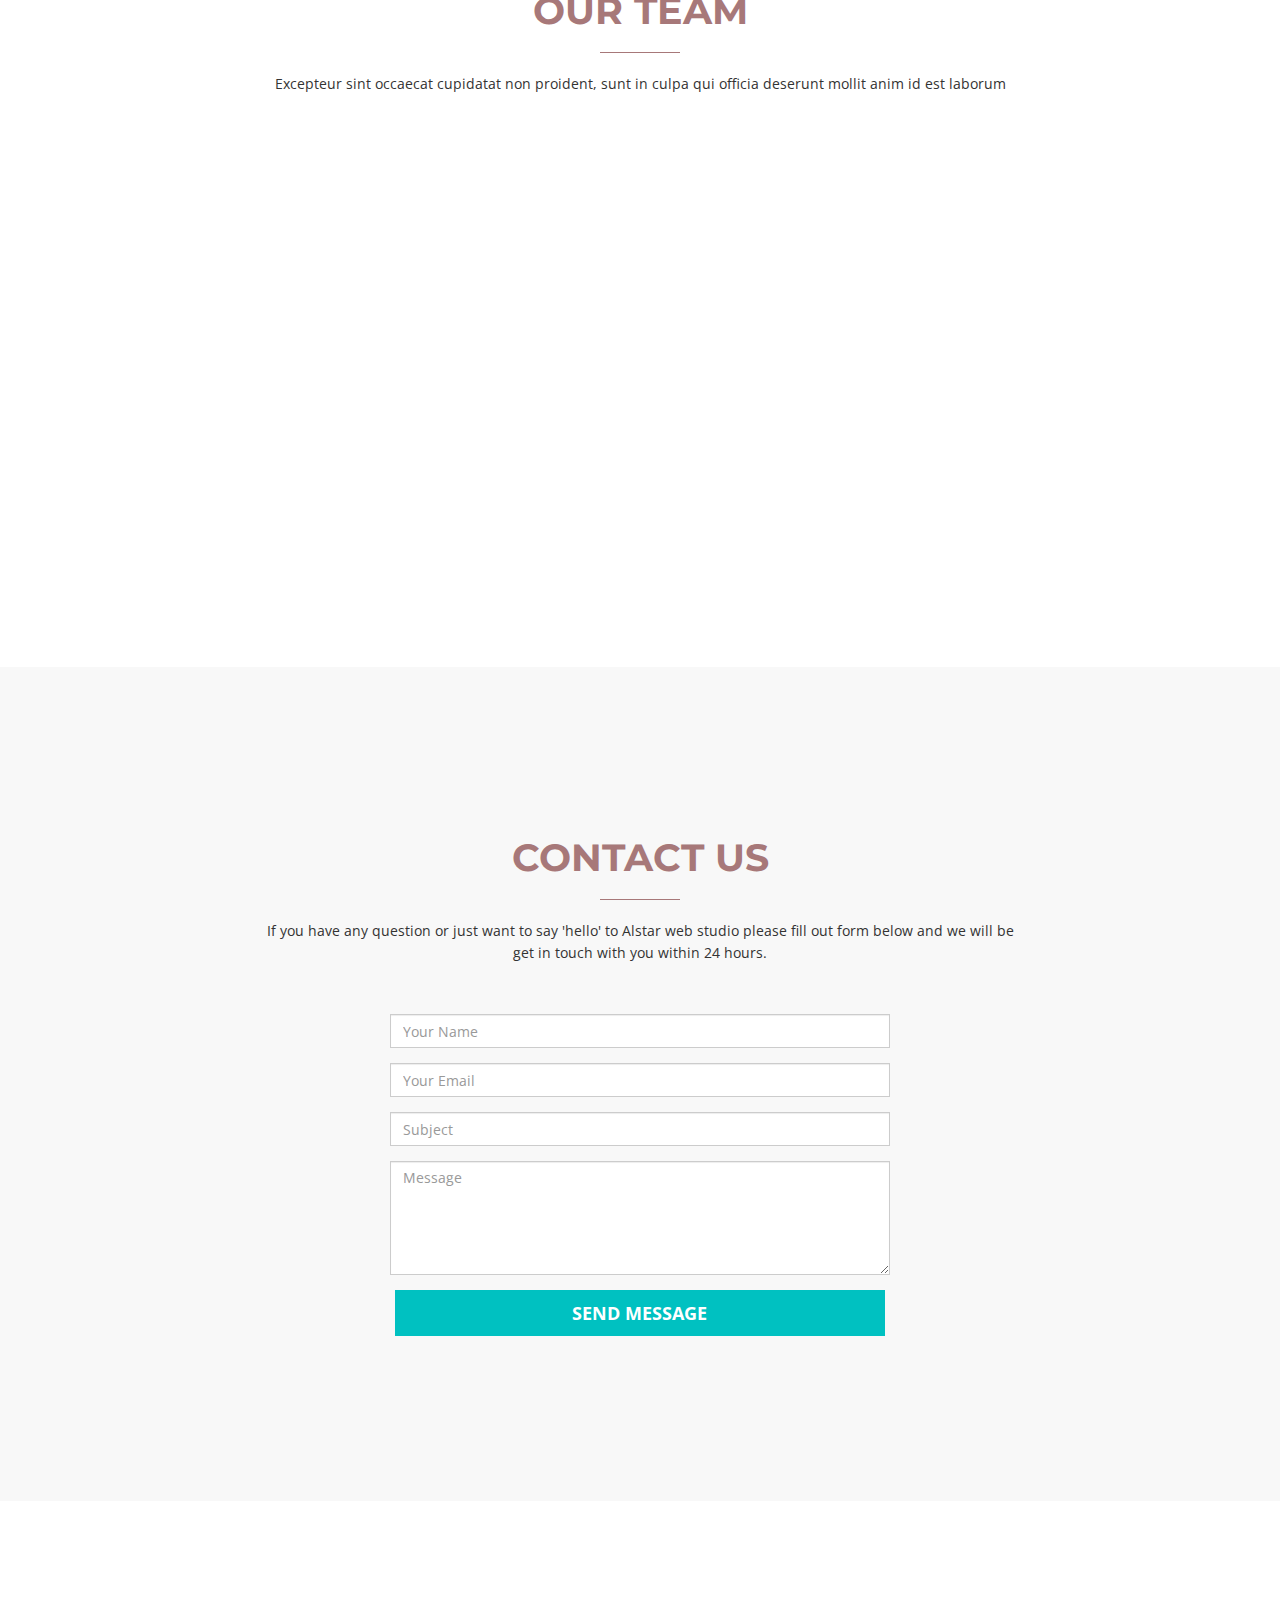
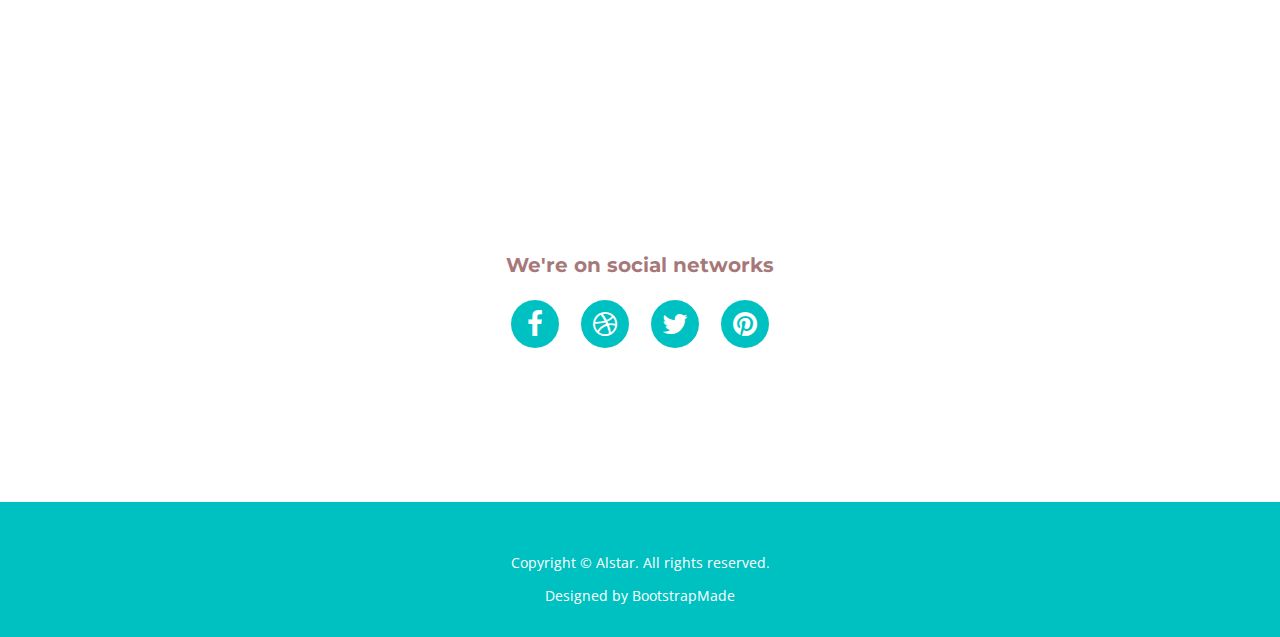
<file: template.html>
<!DOCTYPE html>
<html>

<head>
  <title>Alstar - Bootstrap one page parallax template</title>
  <meta charset="utf-8" />
  <meta content="width=device-width, initial-scale=1, maximum-scale=1, user-scalable=no" name="viewport">
  <!-- css -->
  <link href="https://fonts.googleapis.com/css?family=Montserrat:400,700|Open+Sans:400,300,700,800" rel="stylesheet" media="screen">

  <link href="css/bootstrap.min.css" rel="stylesheet" media="screen">
  <link href="css/style.css" rel="stylesheet" media="screen">
  <link href="color/default.css" rel="stylesheet" media="screen">

  <!-- =======================================================
    Theme Name: Alstar
    Theme URL: https://bootstrapmade.com/alstar-free-parallax-bootstrap-template/
    Author: BootstrapMade.com
    Author URL: https://bootstrapmade.com
  ======================================================= -->
</head>

<body>

  <!-- Navigation -->
  <nav class="navbar navbar-default" role="navigation">
    <div class="container">
      <div class="navbar-header">
        <button type="button" class="navbar-toggle" data-toggle="collapse" data-target=".navbar-ex1-collapse">
          <span class="sr-only">Toggle nav</span>
          <span class="icon-bar"></span>
          <span class="icon-bar"></span>
          <span class="icon-bar"></span>
        </button>

        <!-- Logo text or image -->
        <a class="navbar-brand" href="index.html">Alstar</a>

      </div>
      <div class="navigation collapse navbar-collapse navbar-ex1-collapse">
        <ul class="nav navbar-nav">
          <li class="current"><a href="#intro">Home</a></li>
          <li><a href="#about">About</a></li>
          <li><a href="#services">Service</a></li>
          <li><a href="#portfolio">Works</a></li>
          <li><a href="#team">Team</a></li>
          <li><a href="#contact">Contact</a></li>
        </ul>
      </div>
    </div>
  </nav>

  <!-- intro area -->
  <section id="intro">
    <div class="intro-container">
      <div id="introCarousel" class="carousel slide carousel-fade" data-ride="carousel">

        <div class="carousel-inner" role="listbox">

          <!-- Slide 1 -->
          <div class="item active">
            <div class="carousel-background"><img src="img/intro/1.jpg" alt=""></div>
            <div class="carousel-container">
              <div class="carousel-content">
                <h2 class="animated fadeInDown">Alstar web studio</h2>
                <p class="animated fadeInUp">Ut velit est quam dolor ad a aliquid qui aliquid. Sequi ea ut et est quaerat sequi nihil ut aliquam. Occaecati alias dolorem mollitia ut. Similique ea voluptatem. Esse doloremque accusamus repellendus deleniti vel. Minus et tempore modi architecto.</p>
                <a href="#about" class="btn-get-started animated fadeInUp">Read More</a>
              </div>
            </div>
          </div>
          
          <!-- Slide 2 -->
          <div class="item">
            <div class="carousel-background"><img src="img/intro/2.jpg" alt=""></div>
            <div class="carousel-container">
              <div class="carousel-content">
                <h2 class="animated fadeInDown">Creativity and technology</span></h2>
                <p class="animated fadeInUp">Ut velit est quam dolor ad a aliquid qui aliquid. Sequi ea ut et est quaerat sequi nihil ut aliquam. Occaecati alias dolorem mollitia ut. Similique ea voluptatem. Esse doloremque accusamus repellendus deleniti vel. Minus et tempore modi architecto.</p>
                <a href="#about" class="btn-get-started animated fadeInUp">Read More</a>
              </div>
            </div>
          </div>

          <!-- Slide 3 -->
          <div class="item">
            <div class="carousel-background"><img src="img/intro/3.jpg" alt=""></div>
            <div class="carousel-container">
              <div class="carousel-content">
                <h2 class="animated fadeInDown">Sequi ea ut et est quaerat</span></h2>
                <p class="animated fadeInUp">Ut velit est quam dolor ad a aliquid qui aliquid. Sequi ea ut et est quaerat sequi nihil ut aliquam. Occaecati alias dolorem mollitia ut. Similique ea voluptatem. Esse doloremque accusamus repellendus deleniti vel. Minus et tempore modi architecto.</p>
                <a href="#about" class="btn-get-started animated fadeInUp">Read More</a>
              </div>
            </div>
          </div>

        </div>

        <a class="carousel-control-prev" href="#introCarousel" role="button" data-slide="prev">
          <span class="carousel-control-prev-icon fa fa-angle-left" aria-hidden="true"></span>
          <span class="sr-only">Previous</span>
        </a>

        <a class="carousel-control-next" href="#introCarousel" role="button" data-slide="next">
          <span class="carousel-control-next-icon fa fa-angle-right" aria-hidden="true"></span>
          <span class="sr-only">Next</span>
        </a>

      </div>
    </div>
  </section><!-- #intro -->

  <!-- About -->
  <section id="about" class="home-section bg-white">
    <div class="container">
      <div class="row">
        <div class="col-md-offset-2 col-md-8">
          <div class="section-heading">
            <h2>About us</h2>
            <div class="heading-line"></div>
            <p>We’ve been building unique digital products, platforms, and experiences for the past 6 years.</p>
          </div>
        </div>
      </div>
      <div class="row wow fadeInUp">
        <div class="col-md-6 about-img">
          <img src="img/about-img.jpg" alt="">
        </div>

        <div class="col-md-6 content">
          <h2>Lorem ipsum dolor sit amet, consectetur adipiscing elite storium paralate</h2>
          <h3>Excepteur sint occaecat cupidatat non proident, sunt in culpa qui officia deserunt mollit anim id est
            laborum.</h3>
          <p>
            Ullamco laboris nisi ut aliquip ex ea commodo consequat. Duis aute irure dolor in reprehenderit in
            voluptate velit esse cillum dolore eu fugiat nulla pariatur. Excepteur sint occaecat cupidatat non
            proident, sunt in culpa qui officia deserunt mollit anim id est laborum Libero justo laoreet sit amet
            cursus sit amet dictum sit. Commodo sed egestas egestas fringilla phasellus faucibus scelerisque eleifend
            donec Excepteur sint occaecat cupidatat non proident, sunt in culpa qui officia deserunt mollit anim id est
            laborum
          </p>
        </div>
      </div>
    </div>
  </section>

  <!-- Parallax 1 -->
  <section id="parallax1" class="home-section parallax" data-stellar-background-ratio="0.5">
    <div class="container">
      <div class="row">
        <div class="col-md-12">
          <div class="color-light">
            <h2 class="wow bounceInDown" data-wow-delay="0.5s">Details are the key for perfection</h2>
            <p class="lead wow bounceInUp" data-wow-delay="1s">We mix all detailed things together</p>
          </div>
        </div>
      </div>
    </div>
  </section>

  <!-- Services -->
  <section id="services" class="home-section bg-white">
    <div class="container">
      <div class="row">
        <div class="col-md-offset-2 col-md-8">
          <div class="section-heading">
            <h2>Services</h2>
            <div class="heading-line"></div>
            <p>We’ve been building unique digital products, platforms, and experiences for the past 6 years.</p>
          </div>
        </div>
      </div>
      <div class="row">
        <div class="col-md-12">
          <div id="carousel-service" class="service carousel slide">

            <!-- slides -->
            <div class="carousel-inner">
              <div class="item active">
                <div class="row">
                  <div class="col-sm-12 col-md-offset-1 col-md-6">
                    <div class="wow bounceInLeft">
                      <h4>Website Design</h4>
                      <p>Lorem ipsum dolor sit amet, consectetur adipisicing elit, sed do eiusmod tempor incididunt ut
                        labore et dolore magna.</p>
                    </div>
                  </div>
                  <div class="col-sm-12 col-md-5">
                    <div class="screenshot wow bounceInRight">
                      <img src="img/screenshots/1.png" class="img-responsive" alt="" />
                    </div>
                  </div>
                </div>
              </div>
              <div class="item">
                <div class="row">
                  <div class="col-sm-12 col-md-offset-1 col-md-6">
                    <div class="wow bounceInLeft">
                      <h4>Brand Identity</h4>
                      <p>Lorem ipsum dolor sit amet, consectetur adipisicing elit, sed do eiusmod tempor incididunt ut
                        labore et dolore magna.</p>
                    </div>
                  </div>
                  <div class="col-sm-12 col-md-5">
                    <div class="screenshot wow bounceInRight">
                      <img src="img/screenshots/2.png" class="img-responsive" alt="" />
                    </div>
                  </div>
                </div>
              </div>
              <div class="item">
                <div class="row">
                  <div class="col-sm-12 col-md-offset-1 col-md-6">
                    <div class="wow bounceInLeft">
                      <h4>Web & Mobile Apps</h4>
                      <p>Lorem ipsum dolor sit amet, consectetur adipisicing elit, sed do eiusmod tempor incididunt ut
                        labore et dolore magna.</p>
                    </div>
                  </div>
                  <div class="col-sm-12 col-md-5">
                    <div class="screenshot wow bounceInRight">
                      <img src="img/screenshots/3.png" class="img-responsive" alt="" />
                    </div>
                  </div>
                </div>
              </div>
            </div>

            <!-- Indicators -->
            <ol class="carousel-indicators">
              <li data-target="#carousel-service" data-slide-to="0" class="active"></li>
              <li data-target="#carousel-service" data-slide-to="1"></li>
              <li data-target="#carousel-service" data-slide-to="2"></li>
            </ol>
          </div>
        </div>
      </div>
    </div>
  </section>

  <!-- Works -->
  <section id="portfolio" class="home-section bg-gray">
    <div class="container">
      <div class="row">
        <div class="col-md-offset-2 col-md-8">
          <div class="section-heading">
            <h2>Works</h2>
            <div class="heading-line"></div>
            <p>We’ve been building unique digital products, platforms, and experiences for the past 6 years.</p>
          </div>
        </div>
      </div>
      <div class="row">
        <div class="col-lg-12">

          <ul id="og-grid" class="og-grid">
            <li>
              <a href="https://bootstrapmade.com" data-largesrc="img/works/1.jpg" data-title="Portfolio title" data-description="Duo te dico volutpat, unum elit oblique per id. Ne duo mollis sapientem intellegebat. Per at augue vidisse percipit, pri vocibus assueverit interesset ut, no dolore luptatum incorrupte nec. In mentitum forensibus nec, nibh eripuit ut pri, tale illud voluptatum ut sea. Sed oratio repudiare ei, cum an magna labitur, eu atqui augue mei. Pri consul detracto eu, solet nusquam accusam ex vim, an movet interesset necessitatibus mea.">
                <img src="img/works/thumbs/1.jpg" alt="" />
              </a>
            </li>
            <li>
              <a href="https://bootstrapmade.com" data-largesrc="img/works/2.jpg" data-title="Portfolio title" data-description="Mea an eros periculis dignissim, quo mollis nostrum elaboraret et. Id quem perfecto mel, no etiam perfecto qui. No nisl legere recusabo nam, ius an tale pericula evertitur, dicat phaedrum qui in. Usu numquam legendos in, voluptaria sadipscing ut vel. Eu eum mandamus volutpat gubergren, eos ad detracto nominati, ne eum idque elitr aliquam.">
                <img src="img/works/thumbs/2.jpg" alt="" />
              </a>
            </li>
            <li>
              <a href="https://bootstrapmade.com" data-largesrc="img/works/3.jpg" data-title="Portfolio title" data-description="Vim ad persecuti appellantur. Eam ignota deterruisset eu, in omnis fierent convenire sed. Ne nulla veritus vel, liber euripidis in eos. Postea comprehensam vis in, detracto deseruisse mei ea. Ex sadipscing deterruisset concludaturque quo.">
                <img src="img/works/thumbs/3.jpg" alt="img01" />
              </a>
            </li>
            <li>
              <a href="https://bootstrapmade.com" data-largesrc="img/works/4.jpg" data-title="Portfolio title" data-description="In mentitum forensibus nec, nibh eripuit ut pri, tale illud voluptatum ut sea. Sed oratio repudiare ei, cum an magna labitur, eu atqui augue mei. Pri consul detracto eu, solet nusquam accusam ex vim, an movet interesset necessitatibus mea.">
                <img src="img/works/thumbs/4.jpg" alt="img01" />
              </a>
            </li>
            <li>
              <a href="https://bootstrapmade.com" data-largesrc="img/works/5.jpg" data-title="Portfolio title" data-description="Duo te dico volutpat, unum elit oblique per id. Ne duo mollis sapientem intellegebat. Per at augue vidisse percipit, pri vocibus assueverit interesset ut, no dolore luptatum incorrupte nec. In mentitum forensibus nec, nibh eripuit ut pri, tale illud voluptatum ut sea">
                <img src="img/works/thumbs/5.jpg" alt="img01" />
              </a>
            </li>
            <li>
              <a href="https://bootstrapmade.com" data-largesrc="img/works/6.jpg" data-title="Portfolio title" data-description="Id elit saepe pro. In atomorum constituam definitionem quo, at torquatos sadipscing eum, ut eum wisi meis mentitum. Probo feugiat ea duo. An usu platonem instructior, qui dolores inciderint ad. Te elit essent mea, vim ne atqui legimus invenire, ad dolor vitae sea.">
                <img src="img/works/thumbs/6.jpg" alt="img01" />
              </a>
            </li>
            <li>
              <a href="https://bootstrapmade.com" data-largesrc="img/works/7.jpg" data-title="Portfolio title" data-description="Duo te dico volutpat, unum elit oblique per id. Ne duo mollis sapientem intellegebat. Per at augue vidisse percipit, pri vocibus assueverit interesset ut, no dolore luptatum incorrupte nec. In mentitum forensibus nec, nibh eripuit ut pri, tale illud voluptatum ut sea. Sed oratio repudiare ei, cum an magna labitur, eu atqui augue mei.">
                <img src="img/works/thumbs/7.jpg" alt="img01" />
              </a>
            </li>
            <li>
              <a href="https://bootstrapmade.com" data-largesrc="img/works/8.jpg" data-title="Portfolio title" data-description="No nisl legere recusabo nam, ius an tale pericula evertitur, dicat phaedrum qui in. Usu numquam legendos in, voluptaria sadipscing ut vel. Eu eum mandamus volutpat gubergren, eos ad detracto nominati, ne eum idque elitr aliquam.">
                <img src="img/works/thumbs/8.jpg" alt="img01" />
              </a>
            </li>
            <li>
              <a href="https://bootstrapmade.com" data-largesrc="img/works/9.jpg" data-title="Portfolio title" data-description="Lorem ipsum dolor sit amet, ex pri quod ferri fastidii. Mazim philosophia eum ad, facilisis laboramus te est. Eam magna fabellas ut. Ne vis diceret accumsan salutandi, pro in impedit accusamus dissentias, ut nonumy eloquentiam ius.">
                <img src="img/works/thumbs/9.jpg" alt="img01" />
              </a>
            </li>
            <li>
              <a href="https://bootstrapmade.com" data-largesrc="img/works/10.jpg" data-title="Portfolio title" data-description="Duo te dico volutpat, unum elit oblique per id. Ne duo mollis sapientem intellegebat. Per at augue vidisse percipit, pri vocibus assueverit interesset ut, no dolore luptatum incorrupte nec. In mentitum forensibus nec, nibh eripuit ut pri, tale illud voluptatum ut sea. Sed oratio repudiare ei, cum an magna labitur, eu atqui augue mei. Pri consul detracto eu, solet nusquam accusam ex vim.">
                <img src="img/works/thumbs/10.jpg" alt="img01" />
              </a>
            </li>
            <li>
              <a href="https://bootstrapmade.com" data-largesrc="img/works/11.jpg" data-title="Portfolio title" data-description="Vim ad persecuti appellantur. Eam ignota deterruisset eu, in omnis fierent convenire sed. Ne nulla veritus vel, liber euripidis in eos. Postea comprehensam vis in, detracto deseruisse mei ea. Ex sadipscing deterruisset concludaturque quo.">
                <img src="img/works/thumbs/11.jpg" alt="img01" />
              </a>
            </li>
            <li>
              <a href="https://bootstrapmade.com" data-largesrc="img/works/12.jpg" data-title="Portfolio title" data-description="Mea an eros periculis dignissim, quo mollis nostrum elaboraret et. Id quem perfecto mel, no etiam perfecto qui. No nisl legere recusabo nam, ius an tale pericula evertitur, dicat phaedrum qui in. Usu numquam legendos in, voluptaria sadipscing ut vel. Eu eum mandamus volutpat gubergren, eos ad detracto nominati, ne eum idque elitr aliquam.">
                <img src="img/works/thumbs/12.jpg" alt="img01" />
              </a>
            </li>
          </ul>

        </div>
      </div>
    </div>
  </section>

  <!-- Parallax 2 -->
  <section id="parallax2" class="home-section parallax" data-stellar-background-ratio="0.5">
    <div class="container">
      <div class="row">
        <div class="col-md-12">
          <ul class="clients">
            <li class="wow fadeInDown" data-wow-delay="0.3s"><a href="#"><img src="img/clients/1.png" alt="" /></a></li>
            <li class="wow fadeInDown" data-wow-delay="0.6s"><a href="#"><img src="img/clients/2.png" alt="" /></a></li>
            <li class="wow fadeInDown" data-wow-delay="0.9s"><a href="#"><img src="img/clients/3.png" alt="" /></a></li>
            <li class="wow fadeInDown" data-wow-delay="1.1s"><a href="#"><img src="img/clients/4.png" alt="" /></a></li>
          </ul>
        </div>
      </div>
    </div>
  </section>

  <!-- Team -->
  <section id="team" class="home-section bg-white">
    <div class="container">
      <div class="row">
        <div class="col-md-offset-2 col-md-8">
          <div class="section-heading">
            <h2>Our Team</h2>
            <div class="heading-line"></div>
            <p>Excepteur sint occaecat cupidatat non proident, sunt in culpa qui officia deserunt mollit anim id est
              laborum</p>
          </div>
        </div>
      </div>
      <div class="row">
        <div class="col-xs-12 col-sm-3 col-md-3 col-lg-3">
          <div class="box-team wow bounceInUp" data-wow-delay="0.1s">
            <img src="img/team/1.jpg" alt="" class="img-circle img-responsive" />
            <h4>Dominique Vroslav</h4>
            <p>Art Director</p>
          </div>
        </div>
        <div class="col-xs-12 col-sm-3 col-md-3 col-lg-3" data-wow-delay="0.3s">
          <div class="box-team wow bounceInUp">
            <img src="img/team/2.jpg" alt="" class="img-circle img-responsive" />
            <h4>Thomas Jeffersonn</h4>
            <p>Web Designer</p>
          </div>
        </div>
        <div class="col-xs-12 col-sm-3 col-md-3 col-lg-3" data-wow-delay="0.5s">
          <div class="box-team wow bounceInUp">
            <img src="img/team/3.jpg" alt="" class="img-circle img-responsive" />
            <h4>Nola Maurin</h4>
            <p>Illustrator</p>
          </div>
        </div>
        <div class="col-xs-12 col-sm-3 col-md-3 col-lg-3" data-wow-delay="0.7s">
          <div class="box-team wow bounceInUp">
            <img src="img/team/4.jpg" alt="" class="img-circle img-responsive" />
            <h4>Mira Ladovic</h4>
            <p>Typographer</p>
          </div>
        </div>
      </div>
    </div>
  </section>

  <!-- Contact -->
  <section id="contact" class="home-section bg-gray">
    <div class="container">
      <div class="row">
        <div class="col-md-offset-2 col-md-8">
          <div class="section-heading">
            <h2>Contact us</h2>
            <div class="heading-line"></div>
            <p>If you have any question or just want to say 'hello' to Alstar web studio please fill out form below and
              we will be get in touch with you within 24 hours. </p>
          </div>
        </div>
      </div>

      <div class="row">
        <div class="col-md-offset-2 col-md-8">
          <div id="sendmessage">Your message has been sent. Thank you!</div>
          <div id="errormessage"></div>

          <form action="" method="post" class="form-horizontal contactForm" role="form">
            <div class="col-md-offset-2 col-md-8">
              <div class="form-group">
                <input type="text" name="name" class="form-control" id="name" placeholder="Your Name" data-rule="minlen:4"
                  data-msg="Please enter at least 4 chars" />
                <div class="validation"></div>
              </div>
            </div>

            <div class="col-md-offset-2 col-md-8">
              <div class="form-group">
                <input type="email" class="form-control" name="email" id="email" placeholder="Your Email" data-rule="email"
                  data-msg="Please enter a valid email" />
                <div class="validation"></div>
              </div>
            </div>

            <div class="col-md-offset-2 col-md-8">
              <div class="form-group">
                <input type="text" class="form-control" name="subject" id="subject" placeholder="Subject" data-rule="minlen:4"
                  data-msg="Please enter at least 8 chars of subject" />
                <div class="validation"></div>
              </div>
            </div>

            <div class="col-md-offset-2 col-md-8">
              <div class="form-group">
                <textarea class="form-control" name="message" rows="5" data-rule="required" data-msg="Please write something for us"
                  placeholder="Message"></textarea>
                <div class="validation"></div>
              </div>
            </div>
            <div class="form-group">
              <div class="col-md-offset-2 col-md-8">
                <button type="submit" class="btn btn-theme btn-lg btn-block">Send message</button>
              </div>
            </div>
          </form>

        </div>
      </div>

    </div>
  </section>

  <!-- Bottom widget -->
  <section id="bottom-widget" class="home-section bg-white">
    <div class="container">
      <div class="row">
        <div class="col-md-4">
          <div class="contact-widget wow bounceInLeft">
            <i class="fa fa-map-marker fa-4x"></i>
            <h5>Main Office</h5>
            <p>
              109 Borough High Street,<br />London SE1 1NL
            </p>
          </div>
        </div>
        <div class="col-md-4">
          <div class="contact-widget wow bounceInUp">
            <i class="fa fa-phone fa-4x"></i>
            <h5>Call</h5>
            <p>
              +1 111 9998 7774<br> +1 245 4544 6855

            </p>
          </div>
        </div>
        <div class="col-md-4">
          <div class="contact-widget wow bounceInRight">
            <i class="fa fa-envelope fa-4x"></i>
            <h5>Email us</h5>
            <p>
              hello@alstarstudio.com<br />sales@alstarstudio.com
            </p>
          </div>
        </div>
      </div>
      <div class="row mar-top30">
        <div class="col-md-12">
          <h5>We're on social networks</h5>
          <ul class="social-network">
            <li><a href="#">
                <span class="fa-stack fa-2x">
                  <i class="fa fa-circle fa-stack-2x"></i>
                  <i class="fa fa-facebook fa-stack-1x fa-inverse"></i>
                </span></a>
            </li>
            <li><a href="#">
                <span class="fa-stack fa-2x">
                  <i class="fa fa-circle fa-stack-2x"></i>
                  <i class="fa fa-dribbble fa-stack-1x fa-inverse"></i>
                </span></a>
            </li>
            <li><a href="#">
                <span class="fa-stack fa-2x">
                  <i class="fa fa-circle fa-stack-2x"></i>
                  <i class="fa fa-twitter fa-stack-1x fa-inverse"></i>
                </span></a>
            </li>
            <li><a href="#">
                <span class="fa-stack fa-2x">
                  <i class="fa fa-circle fa-stack-2x"></i>
                  <i class="fa fa-pinterest fa-stack-1x fa-inverse"></i>
                </span></a>
            </li>
          </ul>
        </div>
      </div>
    </div>
  </section>

  <!-- Footer -->
  <footer>
    <div class="container">
      <div class="row">
        <div class="col-md-12">
          <p>Copyright &copy; Alstar. All rights reserved.</p>
          <div class="credits">
            <!--
              All the links in the footer should remain intact.
              You can delete the links only if you purchased the pro version.
              Licensing information: https://bootstrapmade.com/license/
              Purchase the pro version with working PHP/AJAX contact form: https://bootstrapmade.com/buy/?theme=Alstar
            -->
            Designed by <a href="https://bootstrapmade.com/">BootstrapMade</a>
          </div>
        </div>
      </div>
    </div>
  </footer>

  <a href="#" class="back-to-top"><i class="fa fa-chevron-up"></i></a>

  <!-- js -->
  <script src="js/jquery.js"></script>
  <script src="js/bootstrap.min.js"></script>
  <script src="js/wow.min.js"></script>
  <script src="js/jquery.scrollTo.min.js"></script>
  <script src="js/jquery.nav.js"></script>
  <script src="js/modernizr.custom.js"></script>
  <script src="js/grid.js"></script>
  <script src="js/stellar.js"></script>
  <!-- Contact Form JavaScript File -->
  <script src="contactform/contactform.js"></script>

  <!-- Template Custom Javascript File -->
  <script src="js/custom.js"></script>

</body>

</html>
</file>
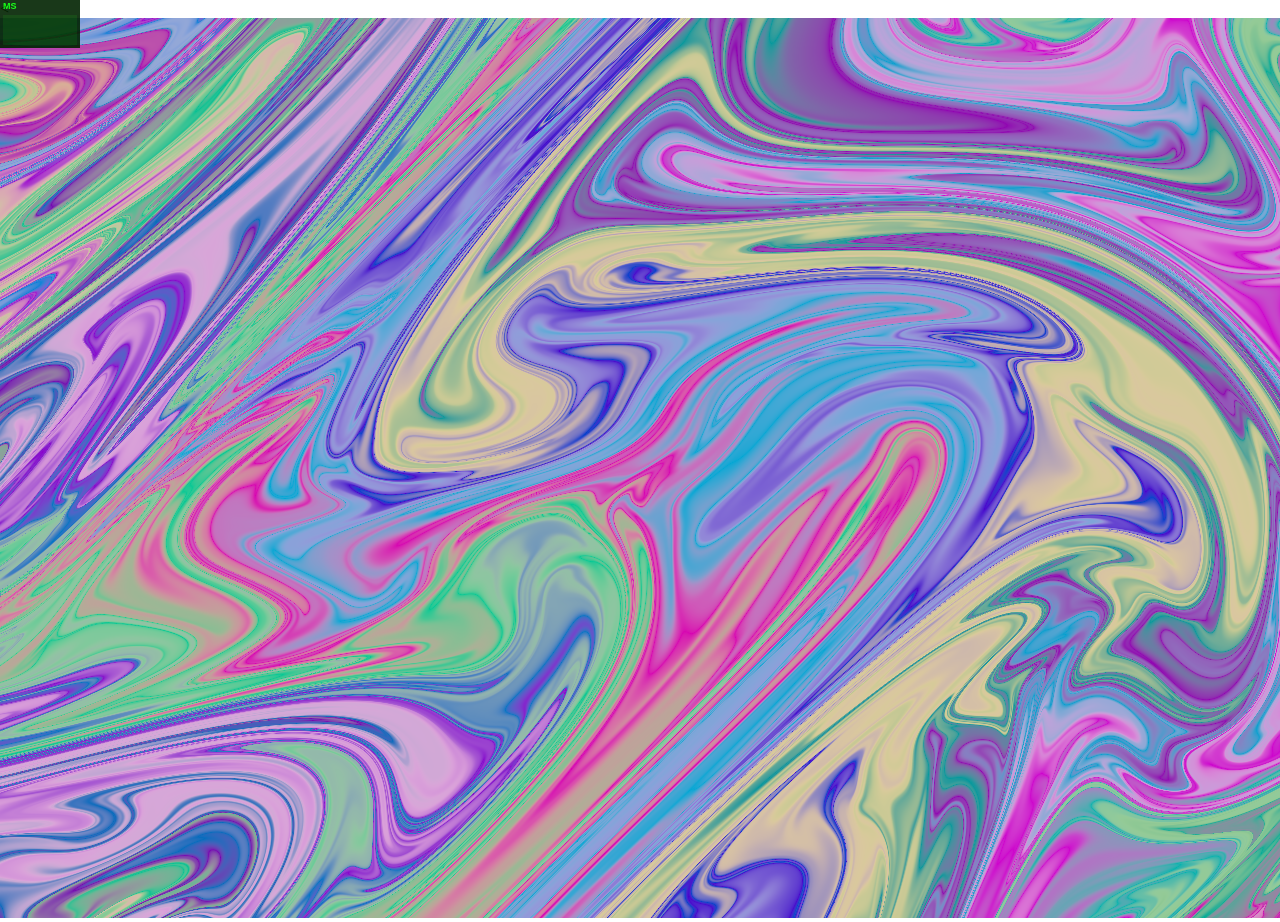
<file: tripmod.html>
<!DOCTYPE html>
<html lang="en" dir="ltr">
  <head>
    <meta charset="utf-8">
    <title>Experimental Waves</title>
    <<style media="screen">
      body {margin: 0;}
      canvas {width: 100%; height:100%;}
    </style>
  </head>

  <body>
    <script src="js/three.js"></script>
    <script src="js/stats.min.js"></script>
    <script src="js/OrbitControls.js"></script>
    <script src='js/threex.terrain.js'></script>
    <script src="js/SimplexNoise.js"></script>
    <script id="vertexShader" type="x-shader/x-vertex">
        // attribute float vertexDisplacement;
        // uniform float delta;
        // varying float vOpacity;
        // varying vec3 vUv;

        void main() {
            //vUv = position;
            // vOpacity = vertexDisplacement;
            //
            // vec3 p = position;
            //
            // p.x += sin(vertexDisplacement) * 50.0;
            // p.y += cos(vertexDisplacement) * 50.0;

            //vec4 modelViewPosition = modelViewMatrix * vec4(position, 1.0);
            //gl_Position = projectionMatrix * modelViewPosition;
            gl_Position = vec4( position, 1.0 );
        }
    </script>
    <div id="container"></div>
    <script src="js/three.min.js"></script>
    <script id="fragmentShader" type="x-shader/x-fragment">
        // uniform float delta;
        // varying float vOpacity;
        // varying vec3 vUv;

        uniform vec2 u_resolution;
        uniform float u_time;

        vec3 pal( in float t, in vec3 a, in vec3 b, in vec3 c, in vec3 d, in float range )
        {
            return a + b*cos( range*(c*t+d) ); // less than 6.28 results in "muted" palette -- subset of full
        }
        // COLOR PALETTE SELECTOR
        vec3 spectral_palette(float x, float range) {
            //return pal( x, vec3(0.5,0.5,0.5),vec3(0.5,0.5,0.5),vec3(1.0,0.7,0.4),vec3(0.0,0.15,0.20), range);
            //return pal( x, vec3(0.5,0.5,0.5),vec3(0.5,0.5,0.5),vec3(1.0,1.0,1.0),vec3(0.0,0.33,0.67), range);

            //return pal( x, vec3(0.5,0.5,0.5),vec3(0.5,0.5,0.5),vec3(1.0,1.0,0.5),vec3(0.8,0.90,0.30), range);
            //return pal( x, vec3(0.5,0.5,0.5),vec3(0.5,0.5,0.5),vec3(1.0,1.0,1.0),vec3(0.0,0.10,0.20), range);
            return pal( x, vec3(0.2,0.1,0.5),vec3(0.5,0.5,0.2),vec3(1.0,0.7,0.7),vec3(0.0,0.22,0.91), range);
        }



        void main()
        {
          // vec2 st = gl_FragCoord.xy/u_resolution.xy;
          //gl_FragColor=vec4(st.x,st.y,0.0,1.0);

          vec2 p = (2.0*gl_FragCoord.xy-u_resolution.xy)/max(u_resolution.x,u_resolution.y);

          //#pragma unroll_loop
          for( int i = 1; i < 50 ; i++ ) {

            p=p+vec2(
              0.6/float(i)*cos(float(i)*p.y+ u_time +0.1*float(i))+10.0,
              0.6/float(i)*cos(float(i)*p.x+ u_time +0.1*float(i+1))-1.4
            );

          }
          //float range = 3.1415 * (1.0 + 3.1415*cos(u_time * 0.01)); // evolving colors 6.28 = "static", 0.1 = strobe
          float range = 3.1415 * (1.0 + 3.1415*cos(u_time * 0.01));
          vec3 col=spectral_palette(p.x-48.5, range);
          gl_FragColor=vec4(pow(col,vec3(1.0/2.2)),1.0);
        }
    </script>
    <script>
        var container;
        var camera, scene, renderer;
        var uniforms;
        var mesh;

        init();
        GameLoop();

        function init() {
            container = document.getElementById( 'container' );

            camera = new THREE.PerspectiveCamera( 75, window.innerWidth / window.innerHeight, 0.1, 1000 );

            scene = new THREE.Scene();

            //var geometry = new THREE.PlaneBufferGeometry( 5, 20, 32 );
            var geometry = new THREE.BoxBufferGeometry( 10, 10, 1 );

            uniforms = {
                u_time: { type: "f", value: 1.0 },
                u_resolution: { type: "v2", value: new THREE.Vector2() },
                u_mouse: { type: "v2", value: new THREE.Vector2() },
                delta: {type: "f", value: 1.0 }
            };

            // var vertexDisplacement = new Float32Array(geometry.attributes.position.count);
            // for (var i = 0; i < vertexDisplacement.length; i++) {
            //   vertexDisplacement[i] = Math.sin(i);
            // }

            //geometry.addAttribute('vertexDisplacement', new THREE.BufferAttribute(vertexDisplacement, 1));

            var material = new THREE.ShaderMaterial( {
                uniforms: uniforms,
                vertexShader: document.getElementById( 'vertexShader' ).textContent,
                fragmentShader: document.getElementById( 'fragmentShader' ).textContent,
                depthTest: true,
				        depthWrite: true
            } );

            mesh = new THREE.Mesh( geometry, material );
            scene.add( mesh );

            renderer = new THREE.WebGLRenderer();
            renderer.setPixelRatio( window.devicePixelRatio );
            container.appendChild( renderer.domElement );

            onWindowResize();

            var stats = new Stats();
            stats.showPanel( 1 ); // 0: fps, 1: ms, 2: mb, 3+: custom
            document.body.appendChild( stats.dom );

            window.addEventListener( 'resize', onWindowResize, false );

            document.onmousemove = function(e){
              uniforms.u_mouse.value.x = e.pageX
              uniforms.u_mouse.value.y = e.pageY
            }
        }

        function onWindowResize( event ) {
            renderer.setSize( window.innerWidth, window.innerHeight );
            uniforms.u_resolution.value.x = renderer.domElement.width;
            uniforms.u_resolution.value.y = renderer.domElement.height;
        }

        // game logic
        function update() {
            // mesh.rotation.x += 0.1;
            // mesh.rotation.y += 0.1;
        }

        function render() {
            uniforms.u_time.value += 0.01; // SPEED OF MOVEMENT
            renderer.render( scene, camera );
        }

        // run game loop (update, render, repeat)
        function GameLoop( )
        {
          requestAnimationFrame( GameLoop );

          //stats.begin();
          update( );
          render( );
          //stats.end();
        };

    </script>
</body>
</html>
</file>
<file: color/default.css>
a, a:hover {
  color: #00c1c1;
}


/* Back to top button */
.back-to-top {
  background: #00c1c1;
  color: #fff;
}


.back-to-top:focus {
  background: #00c1c1;
  color: #fff;
}

.back-to-top:hover {
  background: #019090;
  color: #fff;
}

.navbar-default {
  background: #00c1c1;
}

.form-control:focus {
  border-color: #00c1c1;
  -webkit-box-shadow: inset 0 1px 1px rgba(0, 0, 0, .075), 0 0 2px #00c1c1;
  box-shadow: inset 0 1px 1px rgba(0, 0, 0, .075), 0 0 2px #00c1c1;
}

.service .carousel-indicators .active {
  background: #00c1c1;
}

.btn-theme {
  background: #00c1c1;
}

.contact-widget i {
  color: #00c1c1;
}
</file>
<file: css/style.css>
/*
  Theme Name: Alstar
  Theme URL: https://bootstrapmade.com/alstar-free-parallax-bootstrap-template/
  Author: BootstrapMade.com
  Author URL: https://bootstrapmade.com
*/

/* ================================
Imports
================================= */
@import url('font-awesome.min.css');
@import url('simpletextrotator.css');
@import url('overwrite.css');
@import url('animate.css');

/* ================================
General
================================= */

body{
	text-align: center;
	font-family: 'Open Sans', sans-serif;
	font-size: 14px;
	line-height: 1.6em;
  margin: 0px;
	background-color: #A77879;
	overflow: hidden;
}

h1 {
	font-size: 36px;
}
h2 {
	font-size: 32px;
}
h3 {
	font-size: 28px;
}
h4 {
	font-size: 24px;
}
h5 {
	font-size: 20px;
}
h6 {
	font-size: 18px;
}

h1,h2,h3,h4,h5,h6,.h1,.h2,.h3,.h4,.h5,.h6{
	color: #A77879;
	font-weight: 700;
	margin-bottom: 20px;
	font-family: 'Montserrat', sans-serif;
}


.lead{
	font-weight: 400;
}

canvas {
	display: block;
	width: 100%;
	height: 100vh;
	background-color: #000034;
	z-index: 5000;
}

button {
	display: inline-block;
	margin-bottom: 0;
	margin-bottom: 10px;
	padding: 6px 12px;
	border: 1px solid transparent;
	vertical-align: middle;
	text-align: center;
	white-space: nowrap;
	font-weight: normal;
	font-size: 14px;
	line-height: 1.428571429;
	cursor: pointer;
	-webkit-user-select: none;
	-moz-user-select: none;
	-ms-user-select: none;
	-o-user-select: none;
	user-select: none;
}
button.navbar-toggle {
	background: #A77879;
	border: none;
	color: #fff;
}

.btn-theme,.btn-theme:hover,.btn-theme:focus{
	color: #fff;
}
.btn-theme:hover{
	background: transparent !important;
	border-color: #999;
	color: #999;
}


/* ================================
margin, padding
================================= */
.mar-top0 {
	margin-top: 0;
}
.mar-top10 {
	margin-top: 10px;
}
.mar-top20 {
	margin-top: 20px;
}
.mar-top30 {
	margin-top: 30px;
}
.mar-top40 {
	margin-top: 40px;
}


/* Back to top button */
.back-to-top {
  position: fixed;
  display: none;
  padding: 6px 12px 9px 12px;
  font-size: 16px;
  border-radius: 2px;
  right: 15px;
  bottom: 15px;
  transition: background 0.5s;
  z-index:1000;
}

@media (max-width: 768px) {
  .back-to-top {
    bottom: 15px;
  }
}

.back-to-top:focus {
  outline: none;
}

/* ================================
Navbar
================================= */

nav.navbar{
	position: fixed;
	top: -72px;
	margin-bottom: 0px;
	padding: 10px 0px 10px 0px;
	width: 100%;
	border-radius: 0px;
	transition: all 0.2s;
}

.navbar-nav{
	float: right;
}

nav.navbar.fixed-to-top{
	top: 0px;
}

.navbar-default{
	border: none;
	border-bottom: none;
	opacity: 1;
	display: none;
	z-index: 9999;
}

.navbar-default .navbar-nav>li>a {
	color: #fff;
	font-weight: 700;
	text-transform: uppercase;
}

.navbar-default .navbar-nav>li>a:hover, .navbar-default .navbar-nav>li>a:focus{
	color: #A77879;
	cursor: pointer;
	-webkit-transition: all 300ms ease-in-out;
	-moz-transition: all 300ms ease-in-out;
	-ms-transition: all 300ms ease-in-out;
	-o-transition: all 300ms ease-in-out;
	transition: all 300ms ease-in-out;
	outline: 0;
}

/* brand / logo */
.navbar-default .navbar-brand{
	color: #fff;
	text-transform: uppercase;
	font-weight: 700;
	font-size: 2em;
}

/* ================================
Home sections
================================= */

.home-section {
	width: 100%;
	padding: 150px 0px 150px 0px;
}

/* --- heading --- */
.section-heading {
	margin-bottom: 50px;
}

.section-heading h2 {
	font-size: 38px;
	text-transform: uppercase;
}

.section-heading .heading-line {
	margin:0 auto;
	display: block;
	height: 1px;
	width: 80px;
	background: #A77879;
	margin-top: 10px;
	margin-bottom: 20px;
}


/* --- section bg var --- */

.bg-white {
	background: #fff;
}

.bg-gray {
	background: #f8f8f8;
}

.bg-dark {
	background: #575757;
}


/* --- section content general color --- */

.color-light h1,.color-light h2,.color-light h3,.color-light h4,.color-light h5,.color-light h6 {
	color: #fff;
}


.color-light p {
	color: #eee;
}


/* ==========================
Parallax
============================= */

#parallax1{
	background-image: url(../img/parallax/1.jpg);
}
#parallax2{
	background-image: url(../img/parallax/2.jpg);
}


/* ================================
Intro
================================= */

#intro {
  width: 100%;
  height: 100vh;
  background-color: rgba(0, 0, 0, 0.3);
}

#intro .item {
  width: 100%;
  height: 100vh;
  background-size: cover;
  background-position: center;
  background-repeat: no-repeat;
}

#intro .item::before {
  content: '';
  background-color: rgba(0, 0, 0, 0.3);
  position: absolute;
  height: 100%;
  width: 100%;
  top: 0;
  right: 0;
  left: 0;
  bottom: 0;
}

#intro .carousel-container {
  display: -webkit-box;
  display: -webkit-flex;
  display: -ms-flexbox;
  display: flex;
  -webkit-box-pack: center;
  -webkit-justify-content: center;
  -ms-flex-pack: center;
  justify-content: center;
  -webkit-box-align: center;
  -webkit-align-items: center;
  -ms-flex-align: center;
  align-items: center;
  position: absolute;
  bottom: 0;
  top: 0;
  left: 0;
  right: 0;
}

#intro .carousel-content {
  text-align: center;
}

#intro h2 {
  color: #fff;
  margin-bottom: 30px;
  font-size: 48px;
  font-weight: 700;
}

#intro p {
  width: 70%;
  -webkit-animation-delay: 0.4s;
  animation-delay: 0.4s;
  margin: 0 auto 30px auto;
  color: #fff;
}

@media (max-width: 768px ) {
  #intro h2 {
    font-size: 36px;
  }
}

#intro .carousel-inner .item {
  transition-property: opacity;
  background-position: center top;
}

#intro .carousel-inner .item,
#intro .carousel-inner .active.left,
#intro .carousel-inner .active.right {
  opacity: 0;
}

#intro .carousel-inner .active,
#intro .carousel-inner .next.left,
#intro .carousel-inner .prev.right {
  opacity: 1;
  transition: 0.9s;
}

#intro .carousel-inner .next,
#intro .carousel-inner .prev,
#intro .carousel-inner .active.left,
#intro .carousel-inner .active.right {
  left: 0;
  -webkit-transform: translate3d(0, 0, 0);
  transform: translate3d(0, 0, 0);
}

#intro .carousel-control-prev,
#intro .carousel-control-next {
  color: #fff;
  position: absolute;
  top: calc(50% - 15px);
}

#intro .carousel-control-prev {
  left: 20px;
}

#intro .carousel-control-next {
  right: 20px;
}

#intro .carousel-control-next-icon,
#intro .carousel-control-prev-icon {
  background: none;
  font-size: 48px;
  line-height: 1;
}

#intro .carousel-indicators {
  cursor: pointer;
}

#intro .btn-get-started {
  font-family: "Raleway", sans-serif;
  font-weight: 500;
  font-size: 14px;
  letter-spacing: 1px;
  display: inline-block;
  padding: 12px 32px;
  border-radius: 3px;
  transition: 0.5s;
  line-height: 1;
  margin: 10px;
  color: #fff;
  -webkit-animation-delay: 0.8s;
  animation-delay: 0.8s;
  border: 2px solid #00c1c1;
}

#intro .btn-get-started:hover {
  background: #00c1c1;
  color: #fff;
  text-decoration: none;
}

/* ================================
About
================================= */

#about .about-img {
  height: 350px;
  overflow: hidden;
}

#about .about-img img {
  margin-left: -15px;
  max-width: 100%;
}

@media (max-width: 768px) {
  #about .about-img {
    height: auto;
  }
  #about .about-img img {
    margin-left: 0;
    padding-bottom: 30px;
  }
}

#about .content h2 {
  color: #A77879;
  font-weight: 300;
  font-size: 24px;
  text-align: left;
}

#about .content h3 {
  color: #777;
  font-weight: 300;
  font-size: 18px;
  line-height: 26px;
  font-style: italic;
  text-align: left;
}

#about .content p {
  line-height: 26px;
  text-align: left;
}

#about .content p:last-child {
  margin-bottom: 0;
}

/* ================================
Team
================================= */
.box-team img {
	margin-bottom: 30px;
}



/* ================================
Services
================================= */
.service.carousel h4,.service.carousel p {
	text-align: left;
}


.service .carousel-control{
	background: none;
}

.service .screenshot{
	overflow: hidden;
	overflow: hidden;
	margin-right: auto;
	margin-left: auto;
}

.service .screenshot img{
	margin-right: auto;
	margin-left: auto;
	padding-left: 4px;
	width: 400px;
}

.service .carousel-indicators {
	position: relative;
	bottom: 0;
	left: 0;
	margin-top: 0px;
	margin-bottom: 0px;
	margin-left: 0px;
	padding: 5px;
	padding-bottom: 8px;
	width: 100%;
	background: #ffffff;
}

.service .carousel-indicators .active {
	width: 45px;
	height: 5px;
	border: none;
	border-radius: 0px;
}

.service .carousel-indicators li {
	display: inline-block;
	margin: 1px;
	width: 45px;
	height: 5px;
	border: none;
	border-radius: 0px;
	background: #eeeeee;
	text-indent: -999px;
	cursor: pointer;
}


/* ================================
Works
================================= */
.og-grid {
	list-style: none;
	padding: 20px 0;
	margin: 0 auto;
	text-align: center;
	width: 100%;
}

.og-grid li {
	display: inline-block;
	margin: 10px 5px 0 5px;
	vertical-align: top;
	height: 250px;
}

.og-grid li > a,
.og-grid li > a img {
	border: none;
	outline: none;
	display: block;
	position: relative;
}

.og-grid li.og-expanded > a::after {
	top: auto;
	border: solid transparent;
	content: " ";
	height: 0;
	width: 0;
	position: absolute;
	pointer-events: none;
	border-bottom-color: none;
	border-width: 15px;
	left: 50%;
	margin: -20px 0 0 -15px;
}

.og-expander {
	position: absolute;
	background: #FFF;
	top: auto;
	left: 0;
	width: 100%;
	margin-top: 10px;
	text-align: left;
	height: 0;
	overflow: hidden;
}

.og-expander-inner {
	padding: 50px 0;
	height: 100%;
}

.og-close {
	position: absolute;
	width: 40px;
	height: 40px;
	top: 20px;
	right: 20px;
	cursor: pointer;
}

.og-close::before,
.og-close::after {
	content: '';
	position: absolute;
	width: 100%;
	top: 50%;
	height: 1px;
	background: #888;
	-webkit-transform: rotate(45deg);
	-moz-transform: rotate(45deg);
	transform: rotate(45deg);
}

.og-close::after {
	-webkit-transform: rotate(-45deg);
	-moz-transform: rotate(-45deg);
	transform: rotate(-45deg);
}

.og-close:hover::before,
.og-close:hover::after {
	background: #A77879;
}

.og-fullimg,
.og-details {
	width: 50%;
	float: left;
	height: 100%;
	overflow: hidden;
	position: relative;
}

.og-details {
	padding: 0 40px 0 0;
}

.og-fullimg {
	text-align: center;
}

.og-fullimg img {
	display: inline-block;
	max-height: 100%;
	max-width: 100%;
}

.og-details h4 {
	font-weight: 300;
	margin-bottom: 10px;
}

.og-details p {
	font-weight: 300;
	font-size: 16px;
	line-height: 1.6em;
	color: #555;
}

.og-details a {
	font-weight: 700;
	display: inline-block;
	margin: 30px 0 0;
	outline: none;
}


.og-details a:hover {
	border-color: #999;
	color: #999;
}

.og-loading {
	width: 20px;
	height: 20px;
	border-radius: 50%;
	background: #ddd;
	box-shadow: 0 0 1px #ccc, 15px 30px 1px #ccc, -15px 30px 1px #ccc;
	position: absolute;
	top: 50%;
	left: 50%;
	margin: -25px 0 0 -25px;
	-webkit-animation: loader 0.5s infinite ease-in-out both;
	-moz-animation: loader 0.5s infinite ease-in-out both;
	animation: loader 0.5s infinite ease-in-out both;
}

@-webkit-keyframes loader {
	0% { background: #ddd; }
	33% { background: #ccc; box-shadow: 0 0 1px #ccc, 15px 30px 1px #ccc, -15px 30px 1px #ddd; }
	66% { background: #ccc; box-shadow: 0 0 1px #ccc, 15px 30px 1px #ddd, -15px 30px 1px #ccc; }
}

@-moz-keyframes loader {
	0% { background: #ddd; }
	33% { background: #ccc; box-shadow: 0 0 1px #ccc, 15px 30px 1px #ccc, -15px 30px 1px #ddd; }
	66% { background: #ccc; box-shadow: 0 0 1px #ccc, 15px 30px 1px #ddd, -15px 30px 1px #ccc; }
}

@keyframes loader {
	0% { background: #ddd; }
	33% { background: #ccc; box-shadow: 0 0 1px #ccc, 15px 30px 1px #ccc, -15px 30px 1px #ddd; }
	66% { background: #ccc; box-shadow: 0 0 1px #ccc, 15px 30px 1px #ddd, -15px 30px 1px #ccc; }
}

@media screen and (max-width: 830px) {

	.og-expander h3 { font-size: 32px; }
	.og-expander p { font-size: 13px; }
	.og-expander a { font-size: 12px; }

}

@media screen and (max-width: 650px) {

	.og-fullimg { display: none; }
	.og-details { float: none; width: 100%; }

}

/* ================================
Contact
================================= */

.validation {
  color: red;
  display:none;
  margin: 0;
  font-weight:400;
  font-size:13px;
}

#sendmessage {
  color: green;
  border:1px solid green;
  display:none;
  text-align:center;
  padding:15px;
  font-weight:600;
  margin-bottom:15px;
}

#errormessage {
  color: red;
  display:none;
  border:1px solid red;
  text-align:center;
  padding:15px;
  font-weight:600;
  margin-bottom:15px;
}

#sendmessage.show, #errormessage.show, .show {
	display:block;
}

/* ================================
Clients
================================= */
ul.clients {
	list-style: none;
}
ul.clients li {
	display: inline;
}


/* ================================
Bottom widget
================================= */
#bottom-widget {
  overflow: hidden;
}
ul.social-network {
	margin: 0;
	margin-left:0;
	padding-left: 0;
	list-style: none;
}
ul.social-network li {
	display: inline;
	margin: 5px 5px;
}


ul.social-network li a:hover span .fa-circle {
	color: #2b2b2b;
}

ul.social-network li a i{
  transition: 0.3s
}
/* ================================
Footer
================================= */
footer {
	background: #00c1c1;
	color: #fff;
	padding: 50px 0 30px;
}

footer a {
	color: #fff;
}

footer a:hover {
	color: #fff;
	text-decoration: underline;
}

/* ================================
more media queries
================================= */

@media (max-width:768px) {

	header{
		padding-bottom: 50px;
		min-height: 1000px;
		height: 100%;
	}

	.navbar-nav {
		float: left;
		text-align: left;
	}

	.box-team, .box-team img {
		text-align: center;
	}
	.box-team img {
		float: none;
		margin:0 auto;
	}
	.box-team {
		margin-bottom: 30px;
	}

	.og-fullimg { display: none; }
	.og-details { float: none; width: 100%; padding: 0 40px; }

}

@media (max-width:992px) {

	.service.carousel .item h4, .service.carousel .item p{
		text-align: center;
	}

	.service p{
			margin-bottom: 60px;
	}
	.og-expander {
		background: transparent;

	}
	.og-details {
		padding: 0 20px;
	}

}

@media (max-width:480px){

	header .carousel-iphone, .detail .screenshot{
		width: 280px;
	}

	header .carousel, .detail .screenshot img{
		padding-top: 85px;
		width: 245px;
	}

	.service .screenshot img{
		margin-top: -12px;
		padding-top: 0px;
	}

	header{
		padding-top: 30px;
		padding-bottom: 0px;
	}

	header h1{
		font-size: 70px;
	}
}
</file>
